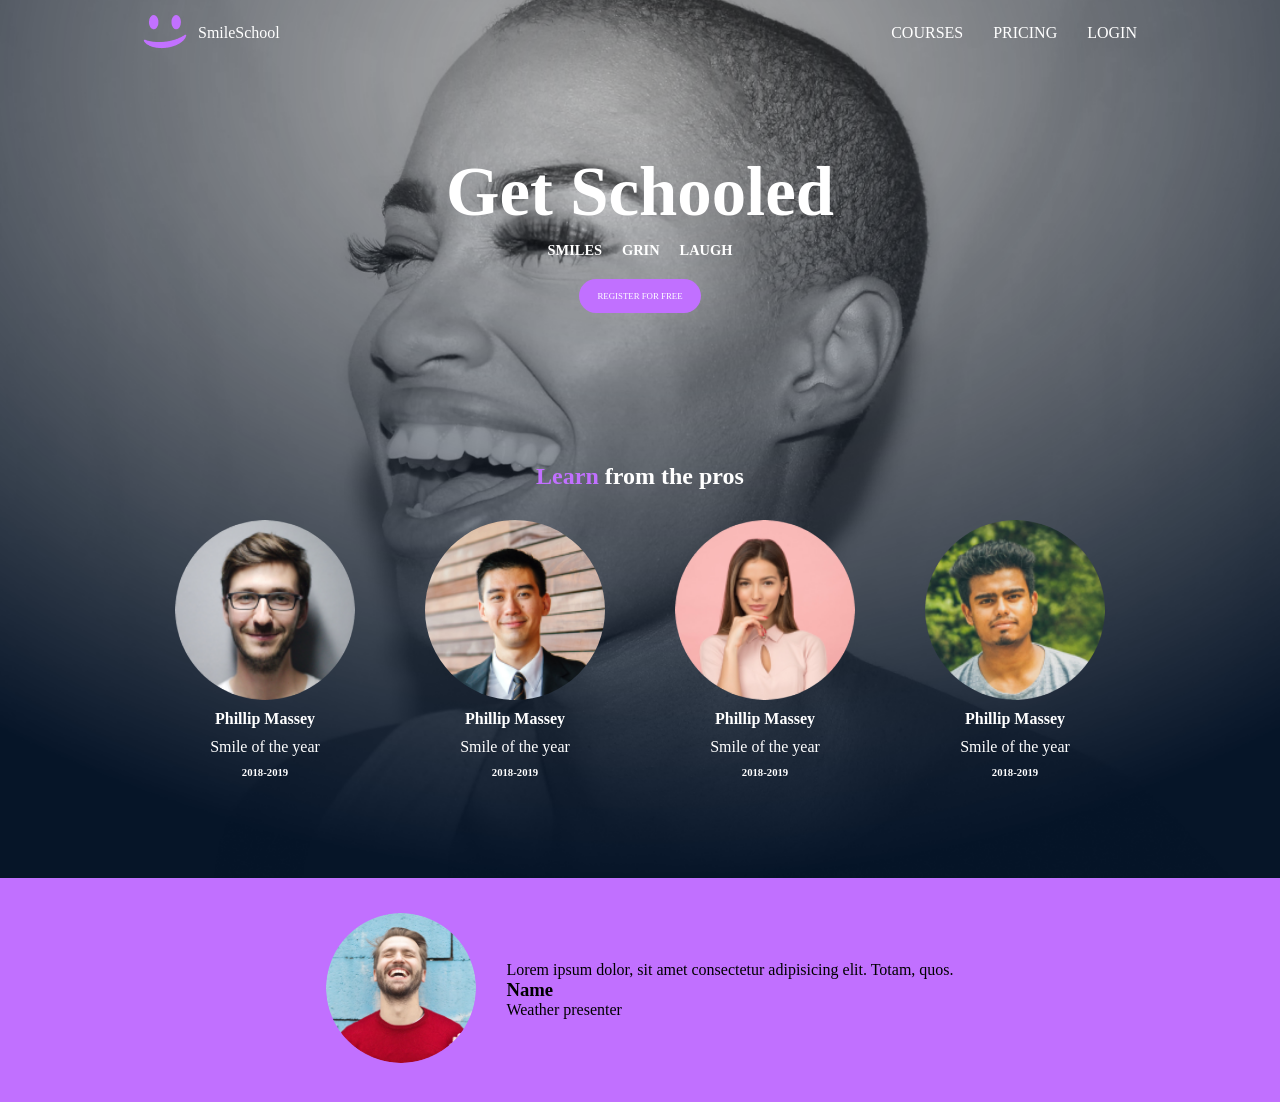
<file: css_advanced/index.html>
<!DOCTYPE html>
<html lang="en">
<head>
    <meta charset="UTF-8">
    <meta name="viewport" content="width=device-width, initial-scale=1.0">
    <title>Document</title>
    <link rel="stylesheet" href="styles.css">
</head>
<body>
    <header class="banner">
        <nav class="navBar">
        <div class="logoIcon">
            <img src="./images/smile.png" alt="">
            <span class="logoWord">SmileSchool</span>
        </div>
        <div >
            <ul class="navItem">
                <li>COURSES</li>
                <li>PRICING</li>
                <li>LOGIN</li>
            </ul>
        </div>
    </nav>
    <div class="cta">
        <h1>Get Schooled</h1>
        <div class="ctaChild">
            <h3>SMILES</h3>
            <h3>GRIN</h3>
            <h3>LAUGH</h3>
        </div>
        <a href="/">REGISTER FOR FREE</a>
    </div>
    <div class="testimonials">
        <h2><span class="LearnSpan">Learn</span> from the pros</h2>
        <div class="imageTestimonials">
            <div class="test">
                <img src="./images/1.png" alt="">
                <h4>Phillip Massey</h4>
                <p>Smile of the year</p>
                <h6>2018-2019</h6>
            </div>
             <div class="test">
                <img src="./images/2.png" alt="">
                <h4>Phillip Massey</h4>
                <p>Smile of the year</p>
                <h6>2018-2019</h6>
             </div>
             <div class="test">
                <img src="./images/3.png" alt="">
                <h4>Phillip Massey</h4>
                <p>Smile of the year</p>
                <h6>2018-2019</h6>
             </div>
             <div class="test">
                <img src="./images/4.png" alt="">
                <h4>Phillip Massey</h4>
                <p>Smile of the year</p>
                <h6>2018-2019</h6>
             </div>
        </div>
    </div>
    </header>
    <main>
        <section style="background-color: hsla(274, 100%, 72%, 1);">
            <div class="quotes">
                <div>
                    <img src="./images/5.png" alt="">
                </div>
                <div>
                    <blockquote>Lorem ipsum dolor, sit amet consectetur adipisicing elit. Totam, quos.</blockquote>
                    <h3>Name</h3>
                    <p>Weather presenter</p>
                </div>
            </div>
        </section>
    </main>
</body>
</html>
</file>
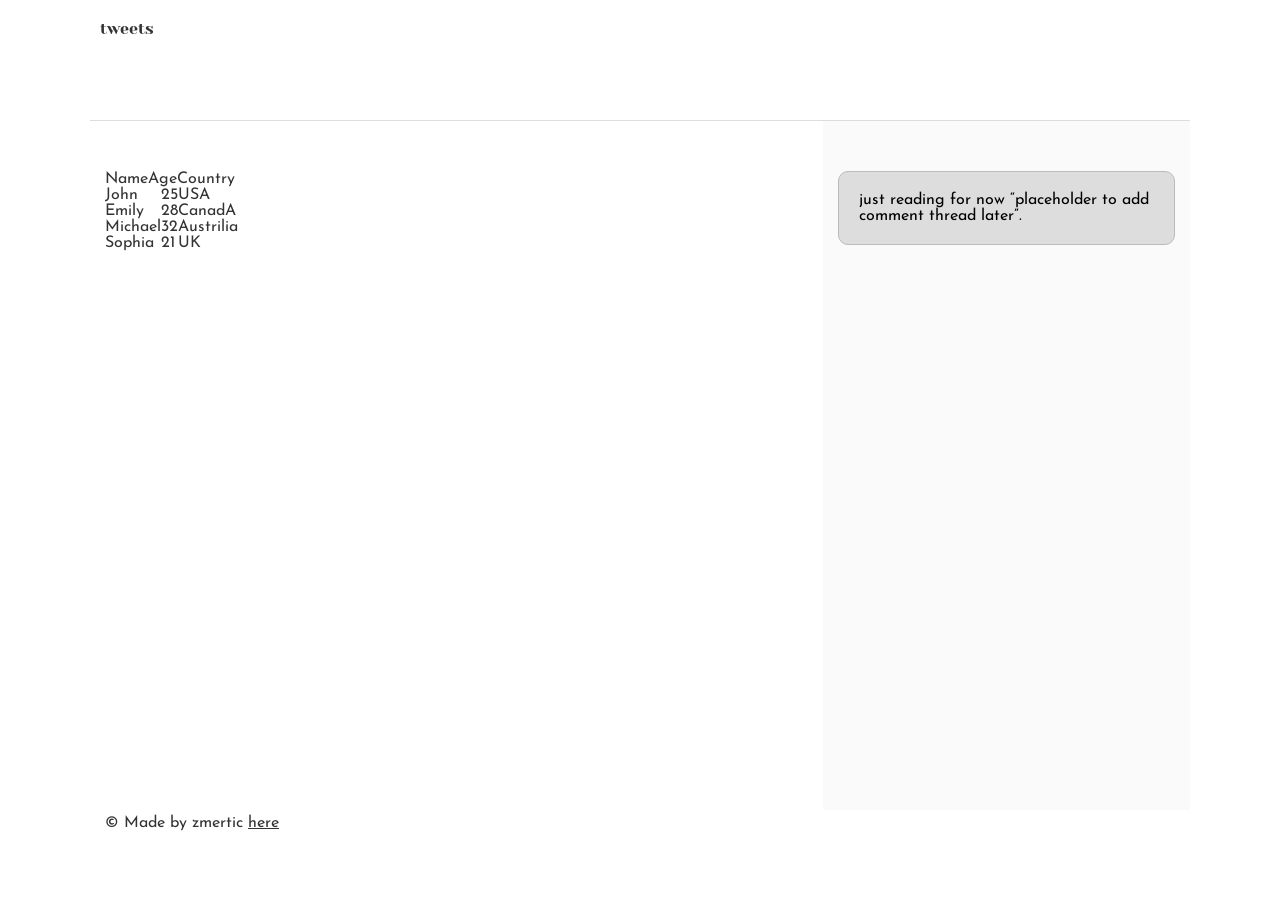
<file: css_basic/index.html>
<!DOCTYPE html>
<html lang="en">
<head>
    <meta charset="UTF-8">
    <meta name="viewport" content="width=device-width, initial-scale=1.0">
    <title>Document</title>
    <link href="base.css" rel="stylesheet">
    <link href="styles.css" rel="stylesheet">
</head>
<body class="works_on_smartphone">
    <header>
        <nav>
            <ul>
                <li><a href="./tweets.html">tweets</a></li>
            </ul>
        </nav>
    </header>
    <main>
        
        <article>
            <!-- <h1>This is the heading</h1>
            <blockquote class="twitter-tweet"><p lang="en" dir="ltr">The ordeal as a programming is not which programming language is better. I personally believe as a programmer, yoy match your problem up with the language that can solve it.<br><br>If you want to build an automation solution then you should know python is your go to</p>&mdash; Merit Onogbotsere (@dearMerit) <a href="https://twitter.com/dearMerit/status/1987493802559299875?ref_src=twsrc%5Etfw">November 9, 2025</a></blockquote> <script async src="https://platform.twitter.com/widgets.js" ></script>
            <a href="./index.html"></a> -->

            <table>
               <thead>
                <tr>Name</tr>
                <tr>Age</tr>
                <tr>Country</tr>
               </thead>
               <tbody>
                    <tr>
                        <td>John</td>
                        <td>25</td>
                        <td>USA</td>
                    </tr>
                    <tr>
                        <td>Emily</td>
                        <td>28</td>
                        <td>CanadA</td>
                    </tr>
                    <tr>
                        <td>Michael</td>
                        <td>32</td>
                        <td>Austrilia</td>
                    </tr>
                    <tr>
                        <td>Sophia</td>
                        <td>21</td>
                        <td>UK</td>
                    </tr>
               </tbody>
            </table>
        </article>

        <aside><p>just reading for now “placeholder to add comment thread later”.</p></aside>
    </main>
    <footer><p>&copy; Made by zmertic  <a href="https://help.x.com/en/using-x/how-to-embed-a-post" target="_blank">here</a></p></footer>
</body>
</html>


<!-- <p>paragraph</p>
    <p>paragraph</p>
    <p>paragraph</p>
    <p>paragraph</p>
    <h1>
        Header one
    </h1>
    <h2>
          Header Two  
    </h2>
    <h3>Header Three</h3>
    <a href="https://i.ibb.co/gTDZZT8/ALX-Logo-07.png"></a>
    <a href="./tweets.html"></a> -->
</file>
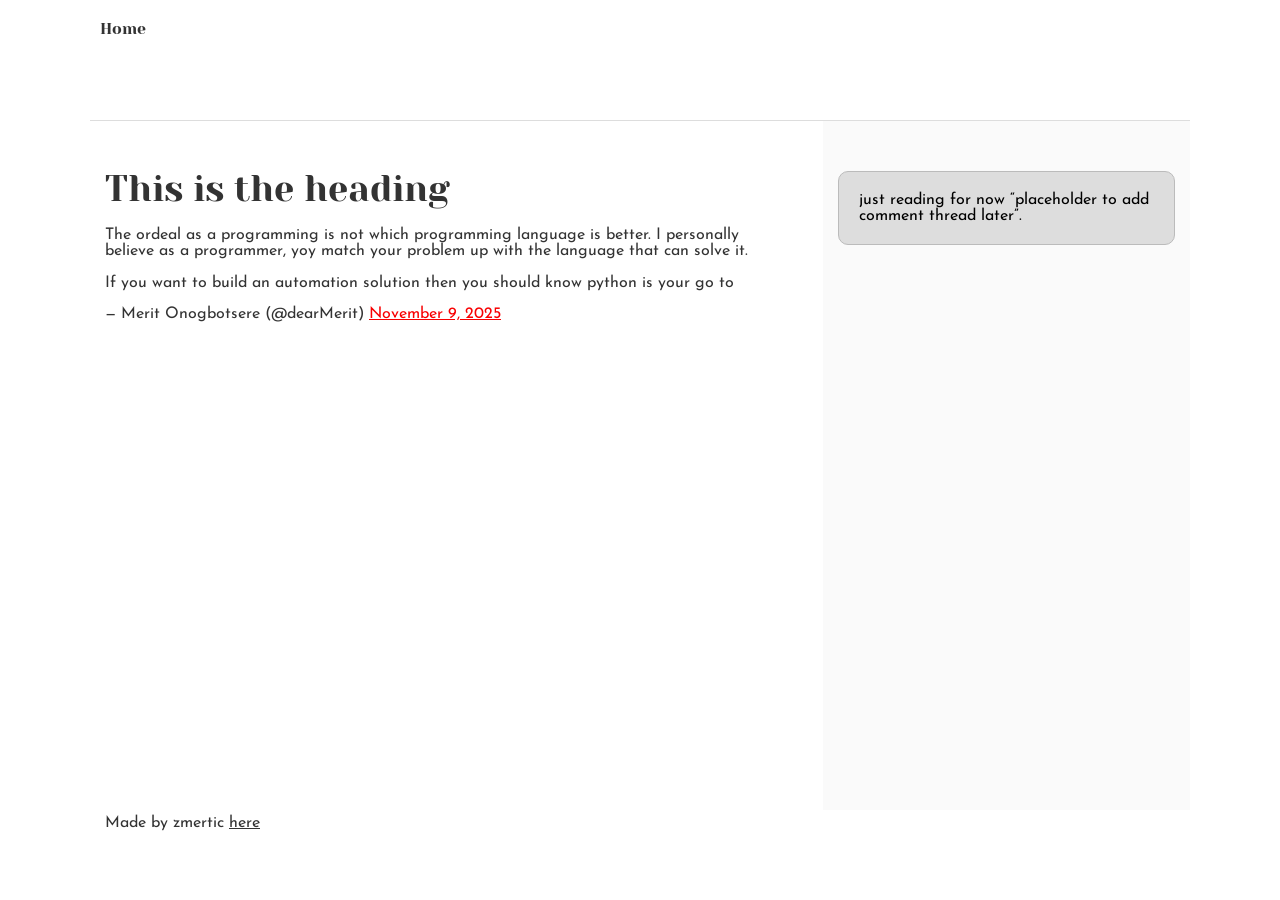
<file: css_basic/tweet.html>
<!DOCTYPE html>
<html lang="en">
<head>
    <meta charset="UTF-8">
    <meta name="viewport" content="width=device-width, initial-scale=1.0">
    <title>Document</title>
    <link href="base.css" rel="stylesheet">
    <link href="styles.css" rel="stylesheet">
</head>
<body>
    <header>
            <ul>
                <li><a href="./index.html">Home</a></li>
            </ul>
    </header>
    <main>
        <article>
            <h1>This is the heading</h1>
            <blockquote class="twitter-tweet"><p lang="en" dir="ltr">The ordeal as a programming is not which programming language is better. I personally believe as a programmer, yoy match your problem up with the language that can solve it.<br><br>If you want to build an automation solution then you should know python is your go to</p>&mdash; Merit Onogbotsere (@dearMerit) <a href="https://twitter.com/dearMerit/status/1987493802559299875?ref_src=twsrc%5Etfw">November 9, 2025</a></blockquote> <script async src="https://platform.twitter.com/widgets.js" ></script>
            <a href="./index.html"></a>
        </article>
        <aside><p>just reading for now “placeholder to add comment thread later”.</p></aside>
    </main>
    <footer><p>Made by zmertic  <a href="https://help.x.com/en/using-x/how-to-embed-a-post" target="_blank">here</a></p></footer>
</body>
</html>
</file>
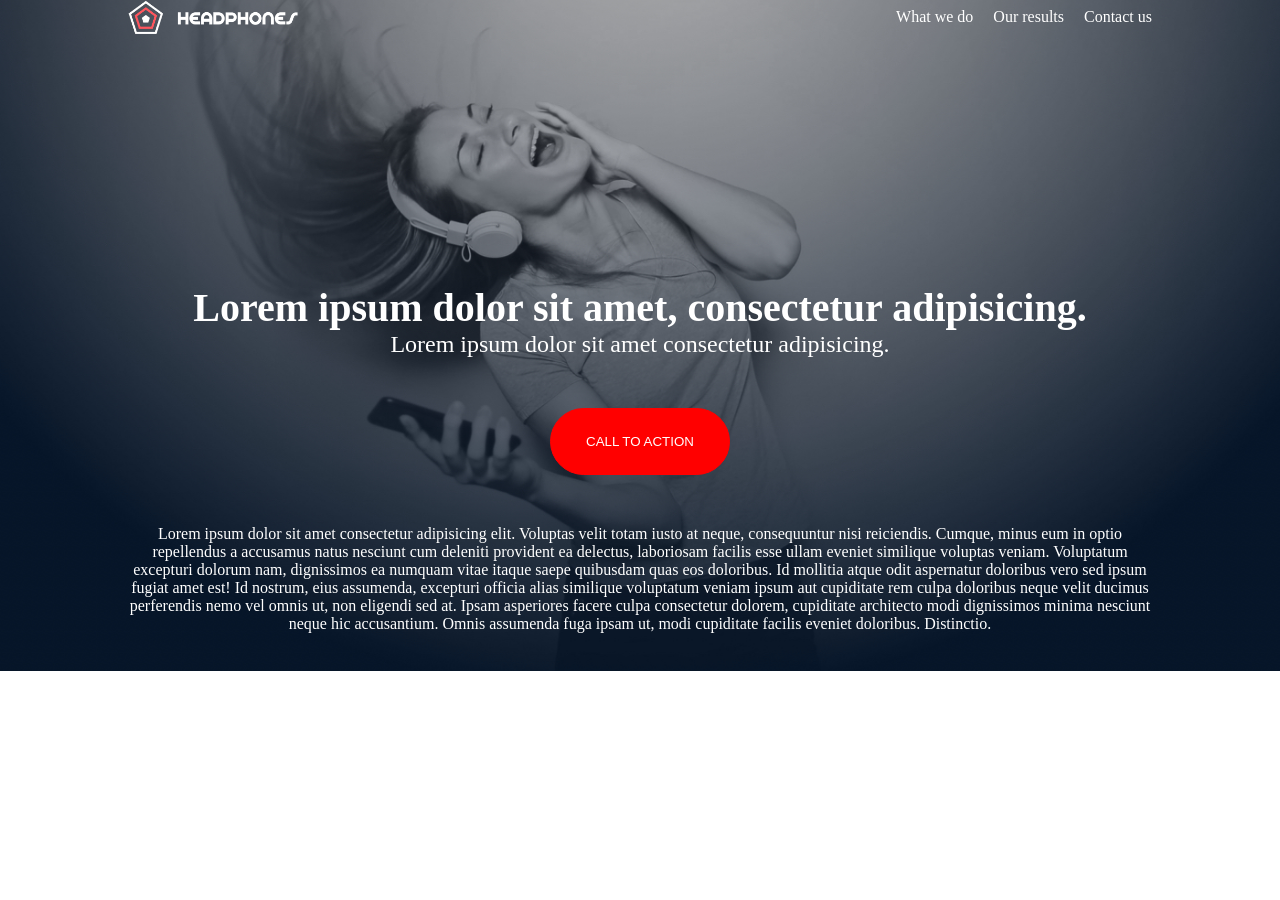
<file: headphones/0-index.html>
<!DOCTYPE html>
<html lang="en">
<head>
    <meta charset="UTF-8">
    <meta name="viewport" content="width=device-width, initial-scale=1.0">
    <title>Document</title>
    <style>
@import url('https://fonts.googleapis.com/css2?family=Playwrite+DE+SAS:wght@100..400&family=Playwrite+NO:wght@100..400&display=swap');
</style>
    <link rel="stylesheet" href="0-styles.css">
</head>
<body>
    <header class="header">
        <nav class="navBar">
                <div class="menuIcon">
                    <img src="./images/menu.png" alt="" class="menu" id="menu">
                    <img src="./images/logo_headphones.png" alt="">
                </div>
                <ul class="navList">
                    <li>What we do</li>
                    <li>Our results</li>
                    <li>Contact us</li>
                </ul>
                <ul class="sideBar" id="sideBar">
                    <li>What we do</li>
                    <li>Our results</li>
                    <li>Contact us</li>
                </ul>
        </nav>
       <section class="cta">
            <div class="heading">
                <h1>Lorem ipsum dolor sit amet, consectetur adipisicing.</h1>
                <p>Lorem ipsum dolor sit amet consectetur adipisicing.</p>
            </div>
        <div>
            <button class="btn">CALL TO ACTION</button>
        </div>
        <div style="text-align: center;">
            <p>Lorem ipsum dolor sit amet consectetur adipisicing elit. Voluptas velit totam iusto at neque, consequuntur nisi reiciendis. Cumque, minus eum in optio repellendus a accusamus natus nesciunt cum deleniti provident ea delectus, laboriosam facilis esse ullam eveniet similique voluptas veniam. Voluptatum excepturi dolorum nam, dignissimos ea numquam vitae itaque saepe quibusdam quas eos doloribus. Id mollitia atque odit aspernatur doloribus vero sed ipsum fugiat amet est! Id nostrum, eius assumenda, excepturi officia alias similique voluptatum veniam ipsum aut cupiditate rem culpa doloribus neque velit ducimus perferendis nemo vel omnis ut, non eligendi sed at. Ipsam asperiores facere culpa consectetur dolorem, cupiditate architecto modi dignissimos minima nesciunt neque hic accusantium. Omnis assumenda fuga ipsam ut, modi cupiditate facilis eveniet doloribus. Distinctio.</p>
        </div>
       </section>
    </header>
</body>
<script src="script.js"></script>
</html>
</file>
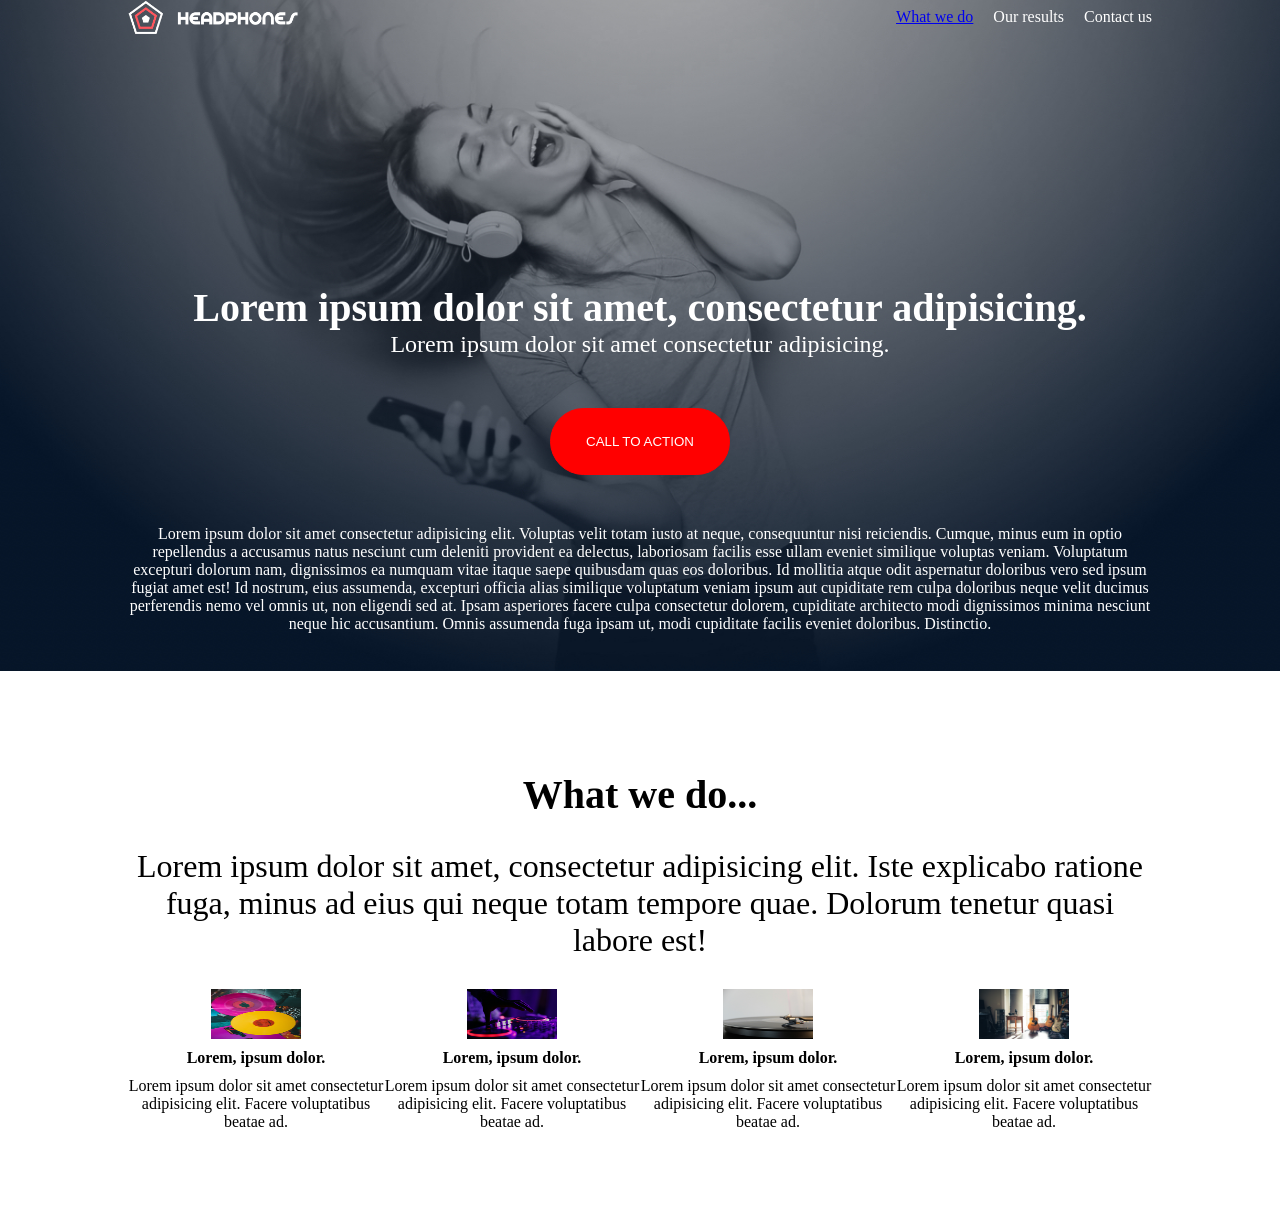
<file: headphones/1-index.html>
<!DOCTYPE html>
<html lang="en">
<head>
    <meta charset="UTF-8">
    <meta name="viewport" content="width=device-width, initial-scale=1.0">
    <title>Document</title>
    <style>
@import url('https://fonts.googleapis.com/css2?family=Playwrite+DE+SAS:wght@100..400&family=Playwrite+NO:wght@100..400&display=swap');
</style>
    <link rel="stylesheet" href="0-styles.css">
    <link rel="stylesheet" href="1-styles.css">
</head>
<body>
    <header class="header">
        <nav class="navBar">
                <div class="menuIcon">
                    <img src="./images/menu.png" alt="" class="menu" id="menu">
                    <img src="./images/logo_headphones.png" alt="">
                </div>
                <ul class="navList">
                    <li><a href="#whatWeDo">What we do</a></li>
                    <li>Our results</li>
                    <li>Contact us</li>
                </ul>
                <ul class="sideBar" id="sideBar">
                    <li><a href="#whatWeDo">What we do</a></li>
                    <li>Our results</li>
                    <li>Contact us</li>
                </ul>
        </nav>
       <section class="cta">
            <div class="heading">
                <h1>Lorem ipsum dolor sit amet, consectetur adipisicing.</h1>
                <p>Lorem ipsum dolor sit amet consectetur adipisicing.</p>
            </div>
        <div>
            <button class="btn">CALL TO ACTION</button>
        </div>
        <div style="text-align: center;" class="whatP">
            <p>Lorem ipsum dolor sit amet consectetur adipisicing elit. Voluptas velit totam iusto at neque, consequuntur nisi reiciendis. Cumque, minus eum in optio repellendus a accusamus natus nesciunt cum deleniti provident ea delectus, laboriosam facilis esse ullam eveniet similique voluptas veniam. Voluptatum excepturi dolorum nam, dignissimos ea numquam vitae itaque saepe quibusdam quas eos doloribus. Id mollitia atque odit aspernatur doloribus vero sed ipsum fugiat amet est! Id nostrum, eius assumenda, excepturi officia alias similique voluptatum veniam ipsum aut cupiditate rem culpa doloribus neque velit ducimus perferendis nemo vel omnis ut, non eligendi sed at. Ipsam asperiores facere culpa consectetur dolorem, cupiditate architecto modi dignissimos minima nesciunt neque hic accusantium. Omnis assumenda fuga ipsam ut, modi cupiditate facilis eveniet doloribus. Distinctio.</p>
        </div>
       </section>
    </header>
    <section id="whatWeDo">
        <h2>What we do...</h2>
        <p style="text-align: center; font-size: 2rem;">Lorem ipsum dolor sit amet, consectetur adipisicing elit. Iste explicabo ratione fuga, minus ad eius qui neque totam tempore quae. Dolorum tenetur quasi labore est!</p>
        <div class="whatWeDoContainer">
            <div class="gridKids">
                <img src="./images/music1.jpg" alt="">
                <h4>Lorem, ipsum dolor.</h4>
                <p>Lorem ipsum dolor sit amet consectetur adipisicing elit. Facere voluptatibus beatae ad.</p>
            </div>
            <div class="gridKids">
                <img src="./images/music2.jpg" alt="">
                <h4>Lorem, ipsum dolor.</h4>
                <p>Lorem ipsum dolor sit amet consectetur adipisicing elit. Facere voluptatibus beatae ad.</p>
            </div>
            <div class="gridKids">
                <img src="./images/music3.jpg" alt="">
                <h4>Lorem, ipsum dolor.</h4>
                <p>Lorem ipsum dolor sit amet consectetur adipisicing elit. Facere voluptatibus beatae ad.</p>
            </div>
            <div class="gridKids">
                <img src="./images/music4.jpg" alt="">
                <h4>Lorem, ipsum dolor.</h4>
                <p>Lorem ipsum dolor sit amet consectetur adipisicing elit. Facere voluptatibus beatae ad.</p>
            </div>
        </div>
    </section>
</body>
<script src="script.js"></script>
</html>
</file>
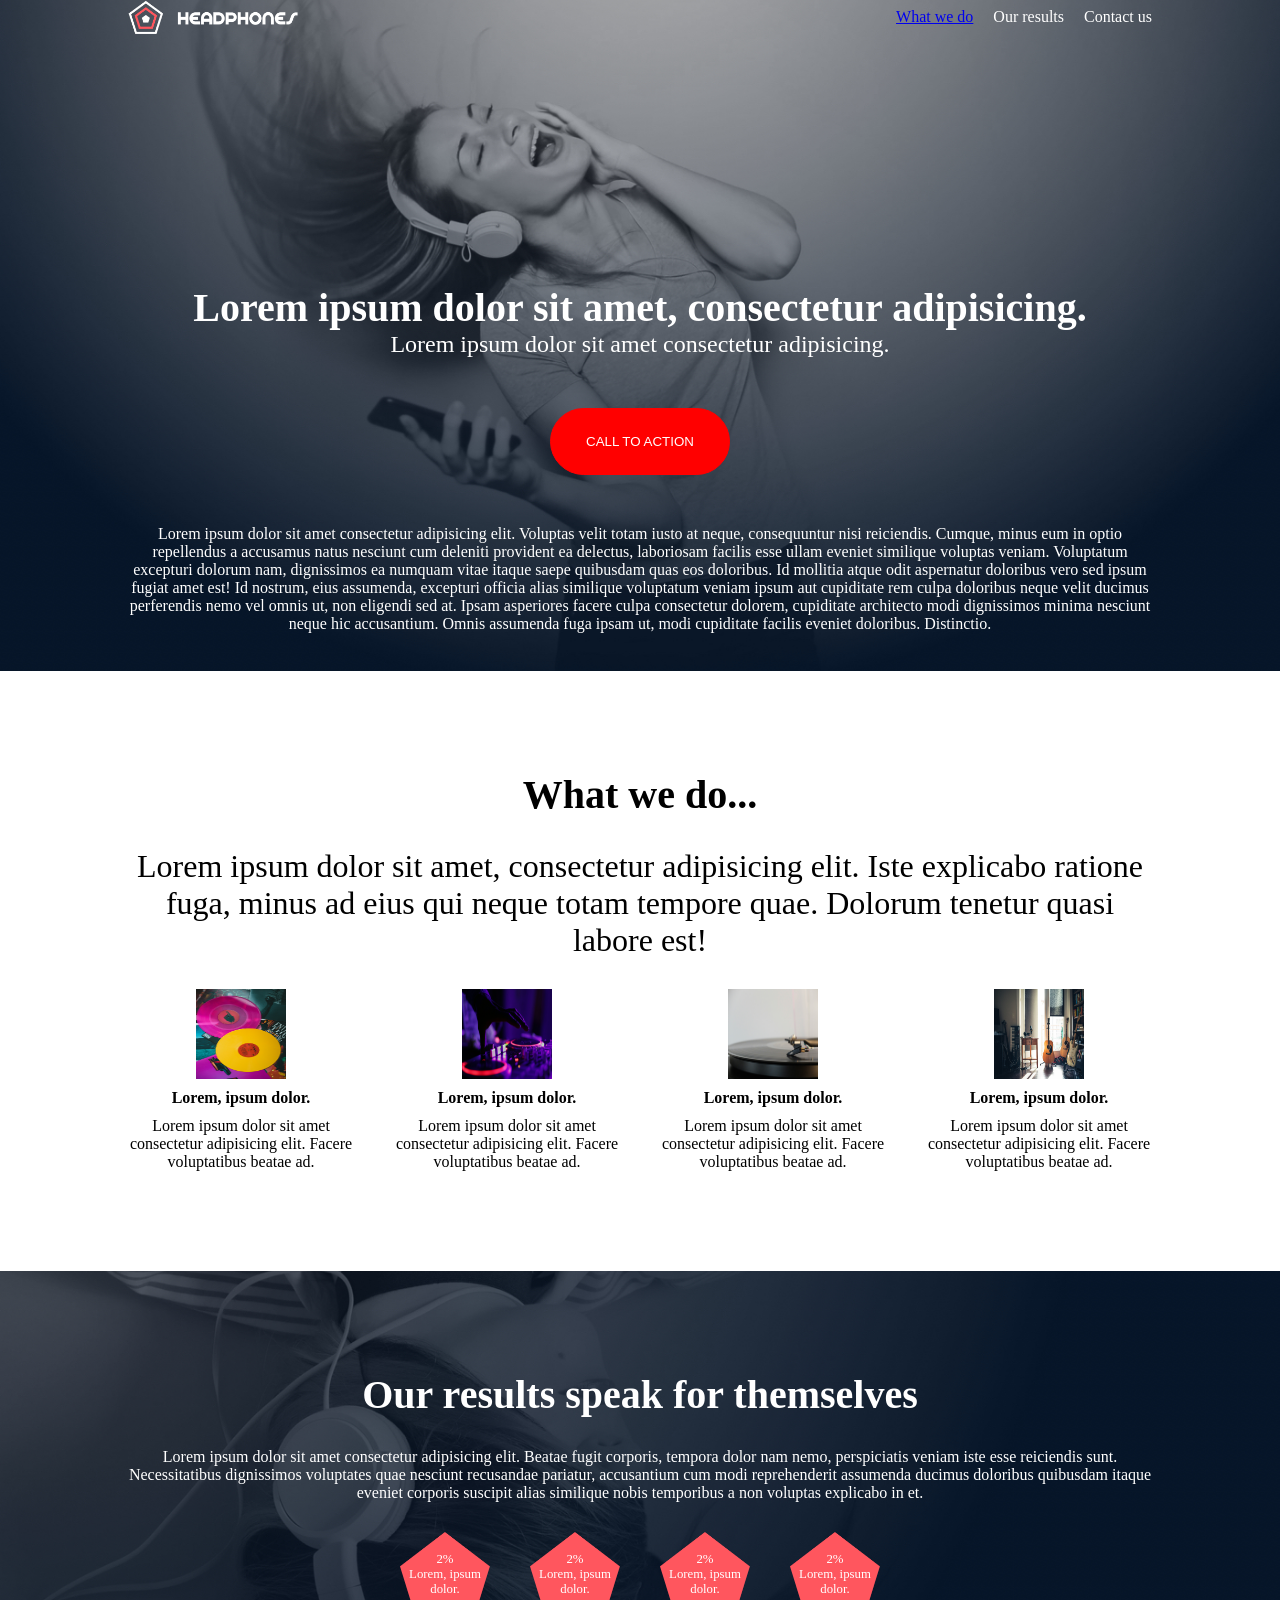
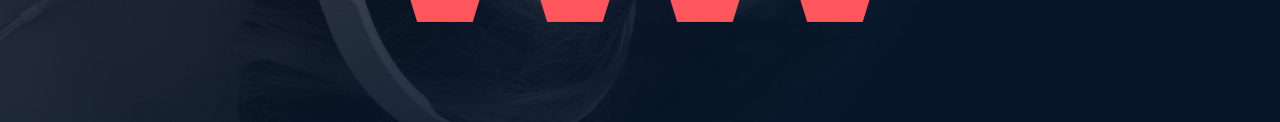
<file: headphones/2-index.html>
<!DOCTYPE html>
<html lang="en">
<head>
    <meta charset="UTF-8">
    <meta name="viewport" content="width=device-width, initial-scale=1.0">
    <title>Document</title>
    <style>
@import url('https://fonts.googleapis.com/css2?family=Playwrite+DE+SAS:wght@100..400&family=Playwrite+NO:wght@100..400&display=swap');
</style>
    <link rel="stylesheet" href="0-styles.css">
    <link rel="stylesheet" href="1-styles.css">
    <link rel="stylesheet" href="2-styles.css">
</head>
<body>
    <header class="header">
        <nav class="navBar">
                <div class="menuIcon">
                    <img src="./images/menu.png" alt="" class="menu" id="menu">
                    <img src="./images/logo_headphones.png" alt="">
                </div>
                <ul class="navList">
                    <li><a href="#whatWeDo">What we do</a></li>
                    <li>Our results</li>
                    <li>Contact us</li>
                </ul>
                <ul class="sideBar" id="sideBar">
                    <li><a href="#whatWeDo">What we do</a></li>
                    <li>Our results</li>
                    <li>Contact us</li>
                </ul>
        </nav>
       <section class="cta">
            <div class="heading">
                <h1>Lorem ipsum dolor sit amet, consectetur adipisicing.</h1>
                <p>Lorem ipsum dolor sit amet consectetur adipisicing.</p>
            </div>
        <div>
            <button class="btn">CALL TO ACTION</button>
        </div>
        <div style="text-align: center;" class="whatP">
            <p>Lorem ipsum dolor sit amet consectetur adipisicing elit. Voluptas velit totam iusto at neque, consequuntur nisi reiciendis. Cumque, minus eum in optio repellendus a accusamus natus nesciunt cum deleniti provident ea delectus, laboriosam facilis esse ullam eveniet similique voluptas veniam. Voluptatum excepturi dolorum nam, dignissimos ea numquam vitae itaque saepe quibusdam quas eos doloribus. Id mollitia atque odit aspernatur doloribus vero sed ipsum fugiat amet est! Id nostrum, eius assumenda, excepturi officia alias similique voluptatum veniam ipsum aut cupiditate rem culpa doloribus neque velit ducimus perferendis nemo vel omnis ut, non eligendi sed at. Ipsam asperiores facere culpa consectetur dolorem, cupiditate architecto modi dignissimos minima nesciunt neque hic accusantium. Omnis assumenda fuga ipsam ut, modi cupiditate facilis eveniet doloribus. Distinctio.</p>
        </div>
       </section>
    </header>
    <section id="whatWeDo">
        <h2>What we do...</h2>
        <p style="text-align: center; font-size: 2rem;">Lorem ipsum dolor sit amet, consectetur adipisicing elit. Iste explicabo ratione fuga, minus ad eius qui neque totam tempore quae. Dolorum tenetur quasi labore est!</p>
        <div class="whatWeDoContainer">
            <div class="gridKids">
                <img src="./images/music1.jpg" alt="">
                <h4>Lorem, ipsum dolor.</h4>
                <p>Lorem ipsum dolor sit amet consectetur adipisicing elit. Facere voluptatibus beatae ad.</p>
            </div>
            <div class="gridKids">
                <img src="./images/music2.jpg" alt="">
                <h4>Lorem, ipsum dolor.</h4>
                <p>Lorem ipsum dolor sit amet consectetur adipisicing elit. Facere voluptatibus beatae ad.</p>
            </div>
            <div class="gridKids">
                <img src="./images/music3.jpg" alt="">
                <h4>Lorem, ipsum dolor.</h4>
                <p>Lorem ipsum dolor sit amet consectetur adipisicing elit. Facere voluptatibus beatae ad.</p>
            </div>
            <div class="gridKids">
                <img src="./images/music4.jpg" alt="">
                <h4>Lorem, ipsum dolor.</h4>
                <p>Lorem ipsum dolor sit amet consectetur adipisicing elit. Facere voluptatibus beatae ad.</p>
            </div>
        </div>
    </section>
    <section  style="width: 100%;" class="sectionDo">
        <div style="width: 80%; margin: 0 auto;" id="whatWeDo">
            <h2 style="text-align: center;">Our results speak for themselves</h2>
            <p style="text-align: center;">Lorem ipsum dolor sit amet consectetur adipisicing elit. Beatae fugit corporis, tempora dolor nam nemo, perspiciatis veniam iste esse reiciendis sunt. Necessitatibus dignissimos voluptates quae nesciunt recusandae pariatur, accusantium cum modi reprehenderit assumenda ducimus doloribus quibusdam itaque eveniet corporis suscipit alias similique nobis temporibus a non voluptas explicabo in et.</p>
        <div class="whatWeDoContainer">
            <div class="gridKids">
                <img src="./images/pentagone.png" alt="">
                <div class="percent">
                    <p>2%</p>
                    <p>Lorem, ipsum dolor.</p>
                </div>
            </div>
            <div class="gridKids">
                <img src="./images/pentagone.png" alt="">
                <div class="percent">
                    <p>2%</p>
                    <p>Lorem, ipsum dolor.</p>
                </div>
            </div>
            <div class="gridKids">
                <img src="./images/pentagone.png" alt="">
                <div class="percent">
                    <p>2%</p>
                    <p>Lorem, ipsum dolor.</p>
                </div>
            </div>
            <div class="gridKids">
                <img src="./images/pentagone.png" alt="">
                <div class="percent">
                    <p>2%</p>
                    <p>Lorem, ipsum dolor.</p>
                </div>
            </div>
        </div>
        </div>
    </section>
</body>
<script src="script.js"></script>
</html>
</file>
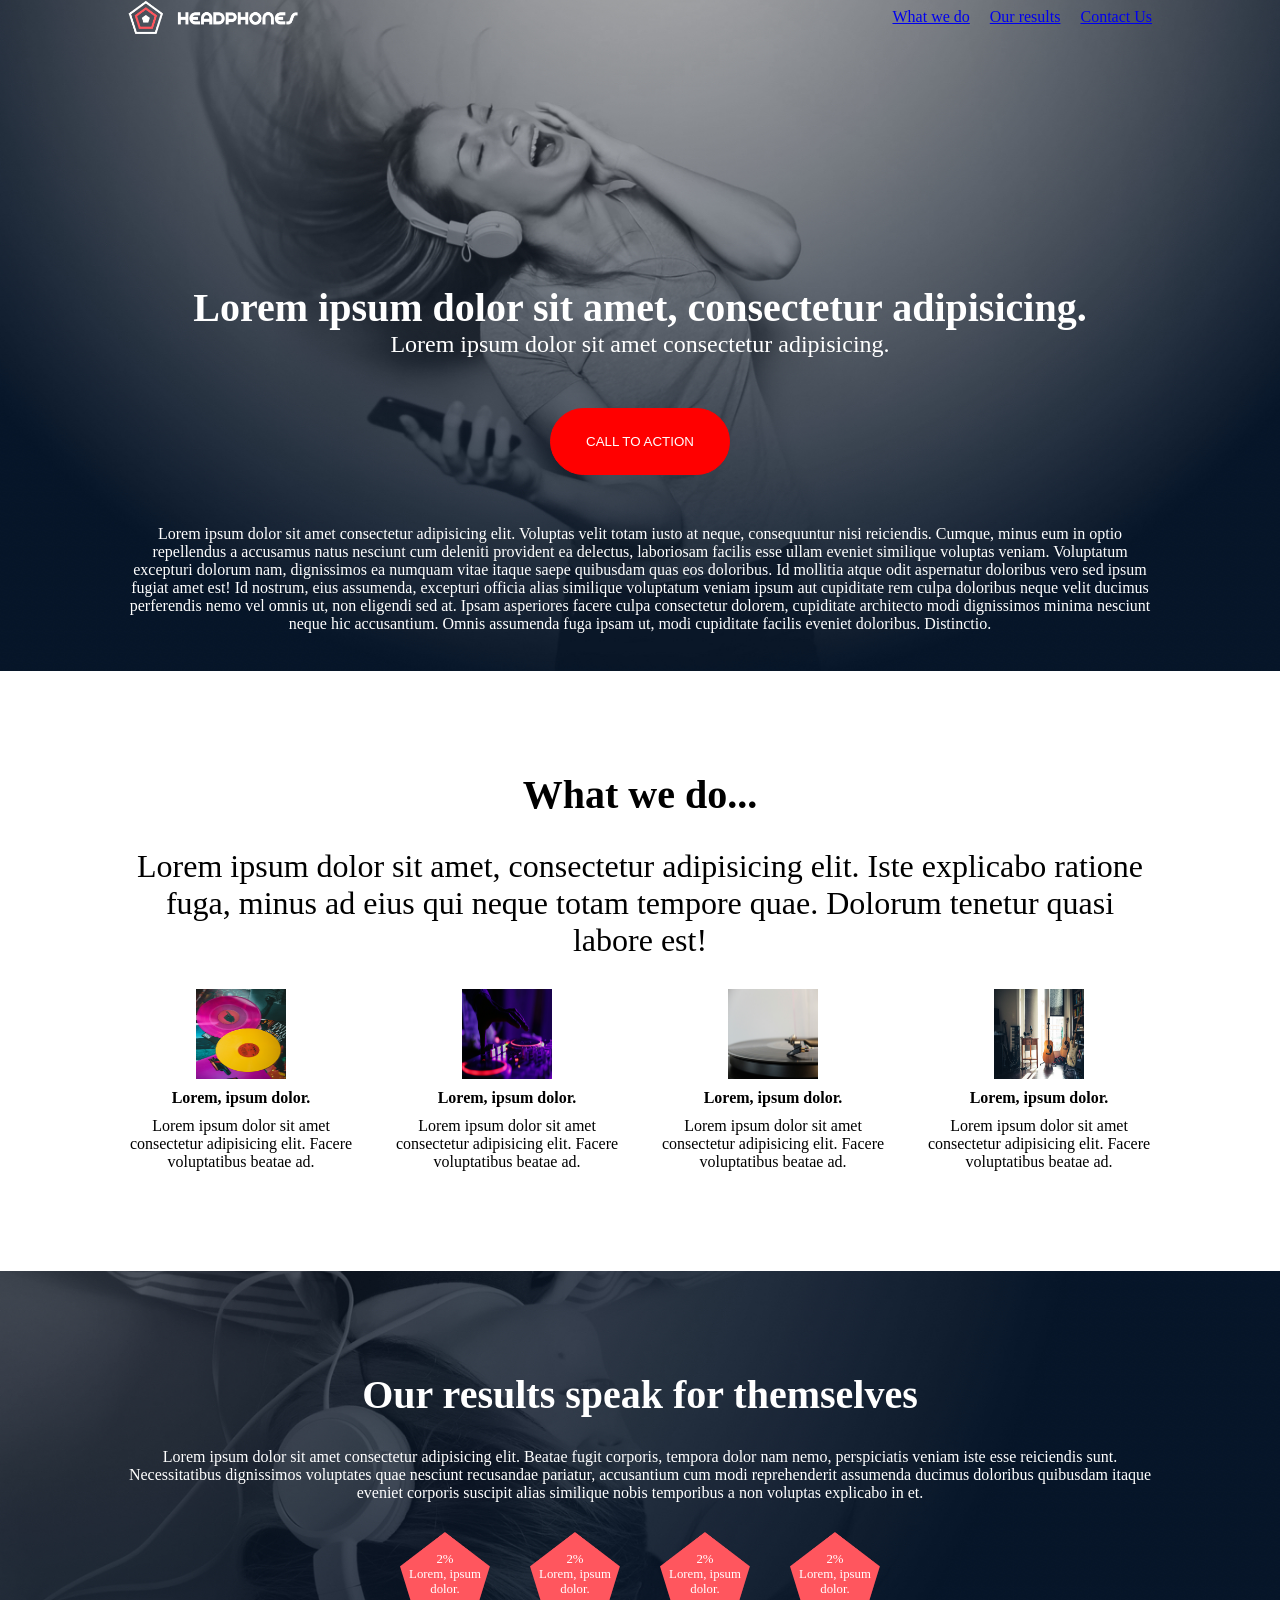
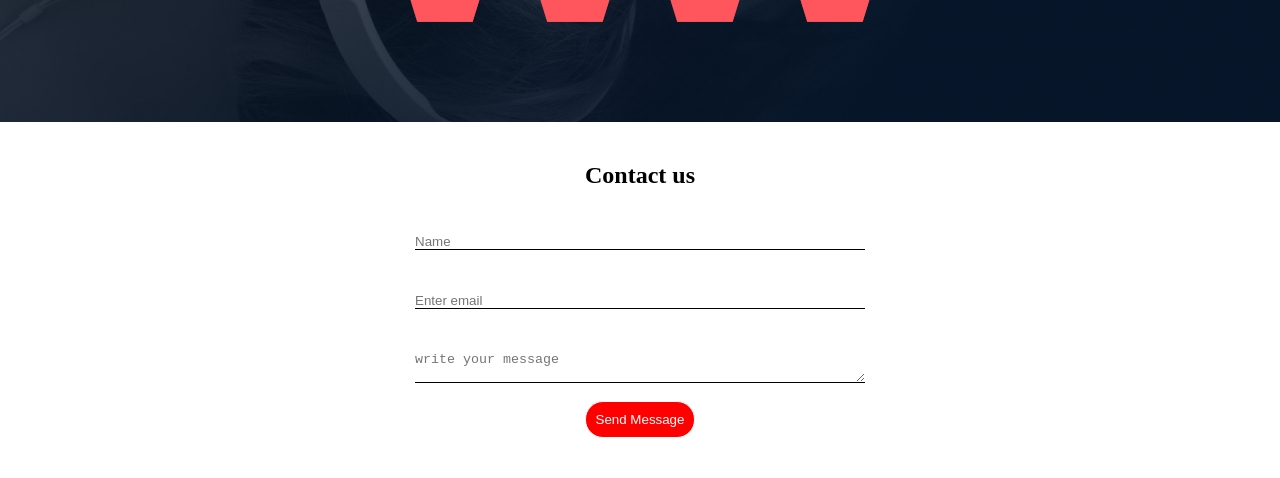
<file: headphones/3-index.html>
<!DOCTYPE html>
<html lang="en">
<head>
    <meta charset="UTF-8">
    <meta name="viewport" content="width=device-width, initial-scale=1.0">
    <title>Document</title>
    <style>
@import url('https://fonts.googleapis.com/css2?family=Playwrite+DE+SAS:wght@100..400&family=Playwrite+NO:wght@100..400&display=swap');
</style>
    <link rel="stylesheet" href="0-styles.css">
    <link rel="stylesheet" href="1-styles.css">
    <link rel="stylesheet" href="2-styles.css">
     <link rel="stylesheet" href="3-styles.css">
</head>
<body>
    <header class="header">
        <nav class="navBar">
                <div class="menuIcon">
                    <img src="./images/menu.png" alt="" class="menu" id="menu">
                    <img src="./images/logo_headphones.png" alt="">
                </div>
                <ul class="navList">
                    <li><a href="#whatWeDo">What we do</a></li>
                    <li><a href="#contactUs">Our results</a></li>
                    <li><a href="#contactUs">Contact Us</a></li>
                </ul>
                <ul class="sideBar" id="sideBar">
                    <li><a href="#whatWeDo">What we do</a></li>
                    <li>Our results</li>
                    <li>Contact us</li>
                </ul>
        </nav>
       <section class="cta">
            <div class="heading">
                <h1>Lorem ipsum dolor sit amet, consectetur adipisicing.</h1>
                <p>Lorem ipsum dolor sit amet consectetur adipisicing.</p>
            </div>
        <div>
            <button class="btn">CALL TO ACTION</button>
        </div>
        <div style="text-align: center;" class="whatP">
            <p>Lorem ipsum dolor sit amet consectetur adipisicing elit. Voluptas velit totam iusto at neque, consequuntur nisi reiciendis. Cumque, minus eum in optio repellendus a accusamus natus nesciunt cum deleniti provident ea delectus, laboriosam facilis esse ullam eveniet similique voluptas veniam. Voluptatum excepturi dolorum nam, dignissimos ea numquam vitae itaque saepe quibusdam quas eos doloribus. Id mollitia atque odit aspernatur doloribus vero sed ipsum fugiat amet est! Id nostrum, eius assumenda, excepturi officia alias similique voluptatum veniam ipsum aut cupiditate rem culpa doloribus neque velit ducimus perferendis nemo vel omnis ut, non eligendi sed at. Ipsam asperiores facere culpa consectetur dolorem, cupiditate architecto modi dignissimos minima nesciunt neque hic accusantium. Omnis assumenda fuga ipsam ut, modi cupiditate facilis eveniet doloribus. Distinctio.</p>
        </div>
       </section>
    </header>
    <section id="whatWeDo">
        <h2>What we do...</h2>
        <p style="text-align: center; font-size: 2rem;">Lorem ipsum dolor sit amet, consectetur adipisicing elit. Iste explicabo ratione fuga, minus ad eius qui neque totam tempore quae. Dolorum tenetur quasi labore est!</p>
        <div class="whatWeDoContainer">
            <div class="gridKids">
                <img src="./images/music1.jpg" alt="">
                <h4>Lorem, ipsum dolor.</h4>
                <p>Lorem ipsum dolor sit amet consectetur adipisicing elit. Facere voluptatibus beatae ad.</p>
            </div>
            <div class="gridKids">
                <img src="./images/music2.jpg" alt="">
                <h4>Lorem, ipsum dolor.</h4>
                <p>Lorem ipsum dolor sit amet consectetur adipisicing elit. Facere voluptatibus beatae ad.</p>
            </div>
            <div class="gridKids">
                <img src="./images/music3.jpg" alt="">
                <h4>Lorem, ipsum dolor.</h4>
                <p>Lorem ipsum dolor sit amet consectetur adipisicing elit. Facere voluptatibus beatae ad.</p>
            </div>
            <div class="gridKids">
                <img src="./images/music4.jpg" alt="">
                <h4>Lorem, ipsum dolor.</h4>
                <p>Lorem ipsum dolor sit amet consectetur adipisicing elit. Facere voluptatibus beatae ad.</p>
            </div>
        </div>
    </section>
    <section  style="width: 100%;" class="sectionDo">
        <div style="width: 80%; margin: 0 auto;" id="whatWeDo">
            <h2 style="text-align: center;">Our results speak for themselves</h2>
            <p style="text-align: center;">Lorem ipsum dolor sit amet consectetur adipisicing elit. Beatae fugit corporis, tempora dolor nam nemo, perspiciatis veniam iste esse reiciendis sunt. Necessitatibus dignissimos voluptates quae nesciunt recusandae pariatur, accusantium cum modi reprehenderit assumenda ducimus doloribus quibusdam itaque eveniet corporis suscipit alias similique nobis temporibus a non voluptas explicabo in et.</p>
        <div class="whatWeDoContainer">
            <div class="gridKids">
                <img src="./images/pentagone.png" alt="">
                <div class="percent">
                    <p>2%</p>
                    <p>Lorem, ipsum dolor.</p>
                </div>
            </div>
            <div class="gridKids">
                <img src="./images/pentagone.png" alt="">
                <div class="percent">
                    <p>2%</p>
                    <p>Lorem, ipsum dolor.</p>
                </div>
            </div>
            <div class="gridKids">
                <img src="./images/pentagone.png" alt="">
                <div class="percent">
                    <p>2%</p>
                    <p>Lorem, ipsum dolor.</p>
                </div>
            </div>
            <div class="gridKids">
                <img src="./images/pentagone.png" alt="">
                <div class="percent">
                    <p>2%</p>
                    <p>Lorem, ipsum dolor.</p>
                </div>
            </div>
        </div>
        </div>
    </section>
    <section class="contactUs" id="contactUs">
        <div class="formContainer">
        <h2 style="margin-bottom: 20px;">Contact us</h2>
        <form action="" class="form">
            <input type="text" name="" id="" placeholder="Name">
            <input type="email" name="" id="" placeholder="Enter email">
            <textarea name="" id="" placeholder="write your message"></textarea>
            <button>Send Message</button>
        </form>
    </div>
    </section>
</body>
<script src="script.js"></script>
</html>
</file>
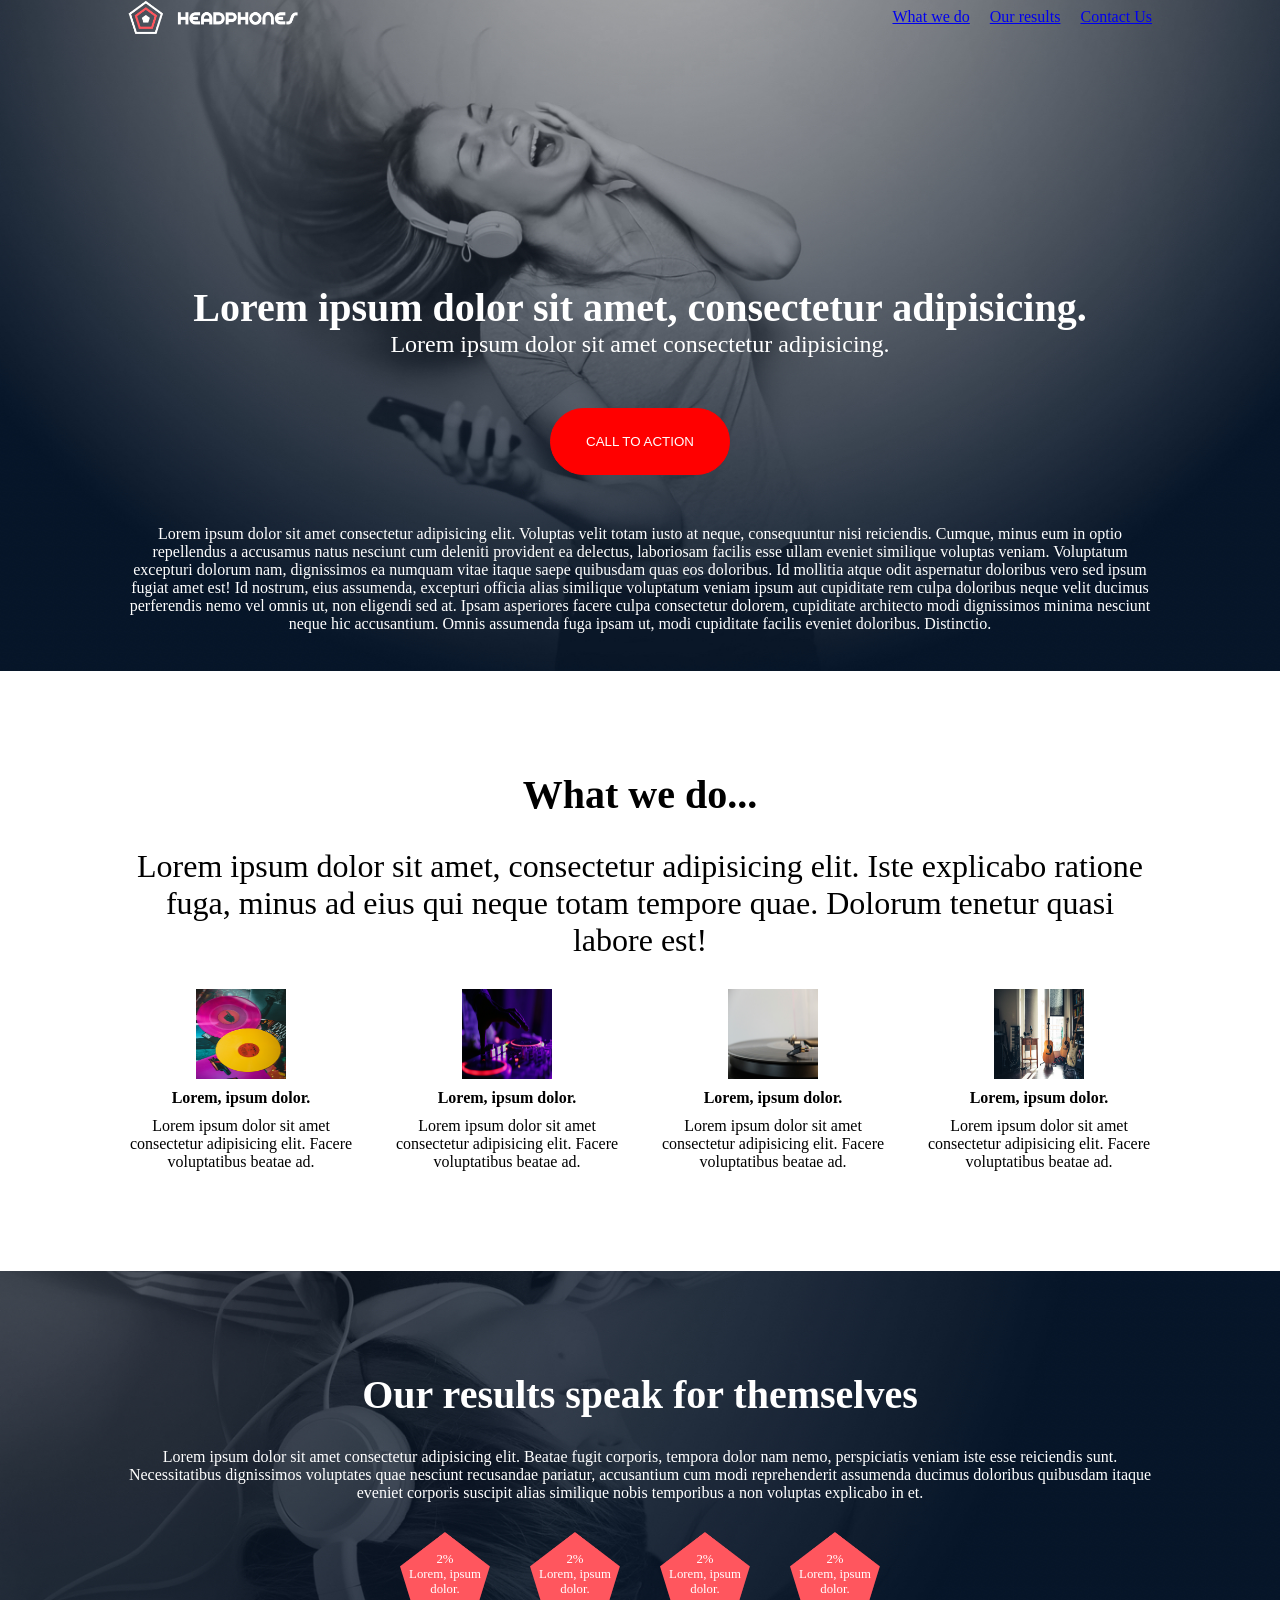
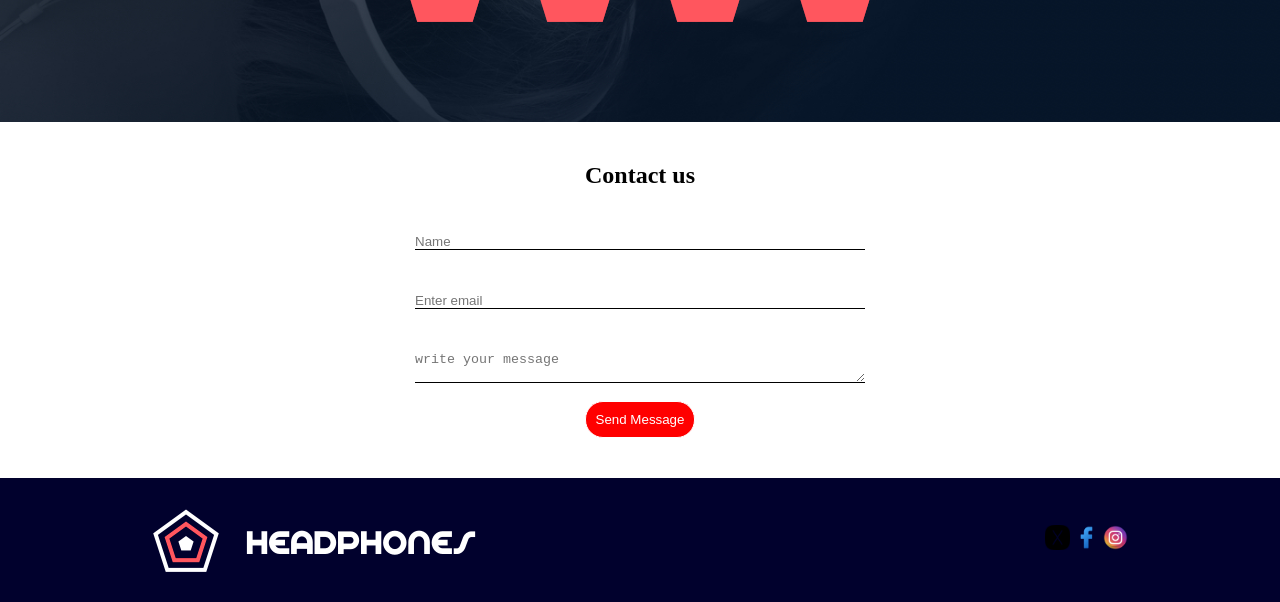
<file: headphones/4-index.html>
<!DOCTYPE html>
<html lang="en">
<head>
    <meta charset="UTF-8">
    <meta name="viewport" content="width=device-width, initial-scale=1.0">
    <title>Document</title>
    <style>
@import url('https://fonts.googleapis.com/css2?family=Playwrite+DE+SAS:wght@100..400&family=Playwrite+NO:wght@100..400&display=swap');
</style>
    <link rel="stylesheet" href="0-styles.css">
    <link rel="stylesheet" href="1-styles.css">
    <link rel="stylesheet" href="2-styles.css">
     <link rel="stylesheet" href="3-styles.css">
     <link rel="stylesheet" href="4-styles.css">
</head>
<body>
    <header class="header">
        <nav class="navBar">
                <div class="menuIcon">
                    <img src="./images/menu.png" alt="" class="menu" id="menu">
                    <img src="./images/logo_headphones.png" alt="">
                </div>
                <ul class="navList">
                    <li><a href="#whatWeDo">What we do</a></li>
                    <li><a href="#contactUs">Our results</a></li>
                    <li><a href="#contactUs">Contact Us</a></li>
                </ul>
                <ul class="sideBar" id="sideBar">
                    <li><a href="#whatWeDo">What we do</a></li>
                    <li>Our results</li>
                    <li>Contact us</li>
                </ul>
        </nav>
       <section class="cta">
            <div class="heading">
                <h1>Lorem ipsum dolor sit amet, consectetur adipisicing.</h1>
                <p>Lorem ipsum dolor sit amet consectetur adipisicing.</p>
            </div>
        <div>
            <button class="btn">CALL TO ACTION</button>
        </div>
        <div style="text-align: center;" class="whatP">
            <p>Lorem ipsum dolor sit amet consectetur adipisicing elit. Voluptas velit totam iusto at neque, consequuntur nisi reiciendis. Cumque, minus eum in optio repellendus a accusamus natus nesciunt cum deleniti provident ea delectus, laboriosam facilis esse ullam eveniet similique voluptas veniam. Voluptatum excepturi dolorum nam, dignissimos ea numquam vitae itaque saepe quibusdam quas eos doloribus. Id mollitia atque odit aspernatur doloribus vero sed ipsum fugiat amet est! Id nostrum, eius assumenda, excepturi officia alias similique voluptatum veniam ipsum aut cupiditate rem culpa doloribus neque velit ducimus perferendis nemo vel omnis ut, non eligendi sed at. Ipsam asperiores facere culpa consectetur dolorem, cupiditate architecto modi dignissimos minima nesciunt neque hic accusantium. Omnis assumenda fuga ipsam ut, modi cupiditate facilis eveniet doloribus. Distinctio.</p>
        </div>
       </section>
    </header>
    <section id="whatWeDo">
        <h2>What we do...</h2>
        <p style="text-align: center; font-size: 2rem;">Lorem ipsum dolor sit amet, consectetur adipisicing elit. Iste explicabo ratione fuga, minus ad eius qui neque totam tempore quae. Dolorum tenetur quasi labore est!</p>
        <div class="whatWeDoContainer">
            <div class="gridKids">
                <img src="./images/music1.jpg" alt="">
                <h4>Lorem, ipsum dolor.</h4>
                <p>Lorem ipsum dolor sit amet consectetur adipisicing elit. Facere voluptatibus beatae ad.</p>
            </div>
            <div class="gridKids">
                <img src="./images/music2.jpg" alt="">
                <h4>Lorem, ipsum dolor.</h4>
                <p>Lorem ipsum dolor sit amet consectetur adipisicing elit. Facere voluptatibus beatae ad.</p>
            </div>
            <div class="gridKids">
                <img src="./images/music3.jpg" alt="">
                <h4>Lorem, ipsum dolor.</h4>
                <p>Lorem ipsum dolor sit amet consectetur adipisicing elit. Facere voluptatibus beatae ad.</p>
            </div>
            <div class="gridKids">
                <img src="./images/music4.jpg" alt="">
                <h4>Lorem, ipsum dolor.</h4>
                <p>Lorem ipsum dolor sit amet consectetur adipisicing elit. Facere voluptatibus beatae ad.</p>
            </div>
        </div>
    </section>
    <section  style="width: 100%;" class="sectionDo">
        <div style="width: 80%; margin: 0 auto;" id="whatWeDo">
            <h2 style="text-align: center;">Our results speak for themselves</h2>
            <p style="text-align: center;">Lorem ipsum dolor sit amet consectetur adipisicing elit. Beatae fugit corporis, tempora dolor nam nemo, perspiciatis veniam iste esse reiciendis sunt. Necessitatibus dignissimos voluptates quae nesciunt recusandae pariatur, accusantium cum modi reprehenderit assumenda ducimus doloribus quibusdam itaque eveniet corporis suscipit alias similique nobis temporibus a non voluptas explicabo in et.</p>
        <div class="whatWeDoContainer">
            <div class="gridKids">
                <img src="./images/pentagone.png" alt="">
                <div class="percent">
                    <p>2%</p>
                    <p>Lorem, ipsum dolor.</p>
                </div>
            </div>
            <div class="gridKids">
                <img src="./images/pentagone.png" alt="">
                <div class="percent">
                    <p>2%</p>
                    <p>Lorem, ipsum dolor.</p>
                </div>
            </div>
            <div class="gridKids">
                <img src="./images/pentagone.png" alt="">
                <div class="percent">
                    <p>2%</p>
                    <p>Lorem, ipsum dolor.</p>
                </div>
            </div>
            <div class="gridKids">
                <img src="./images/pentagone.png" alt="">
                <div class="percent">
                    <p>2%</p>
                    <p>Lorem, ipsum dolor.</p>
                </div>
            </div>
        </div>
        </div>
    </section>
    <section class="contactUs" id="contactUs">
        <div class="formContainer">
        <h2 style="margin-bottom: 20px;">Contact us</h2>
        <form action="" class="form">
            <input type="text" name="" id="" placeholder="Name">
            <input type="email" name="" id="" placeholder="Enter email">
            <textarea name="" id="" placeholder="write your message"></textarea>
            <button>Send Message</button>
        </form>
    </div>
    </section>
    <footer>
        <div class="footerDiv">
            <img src="./images/logo_headphones.png" alt="" class="footerLogo">
            <div class="socials">
                <img src="./images/x.png" alt="">
                <img src="./images/fb.png" alt="">
                <img src="./images/ig.png" alt="">
            </div>
        </div>
   </footer> 
</body>
<script src="script.js"></script>
</html>
</file>
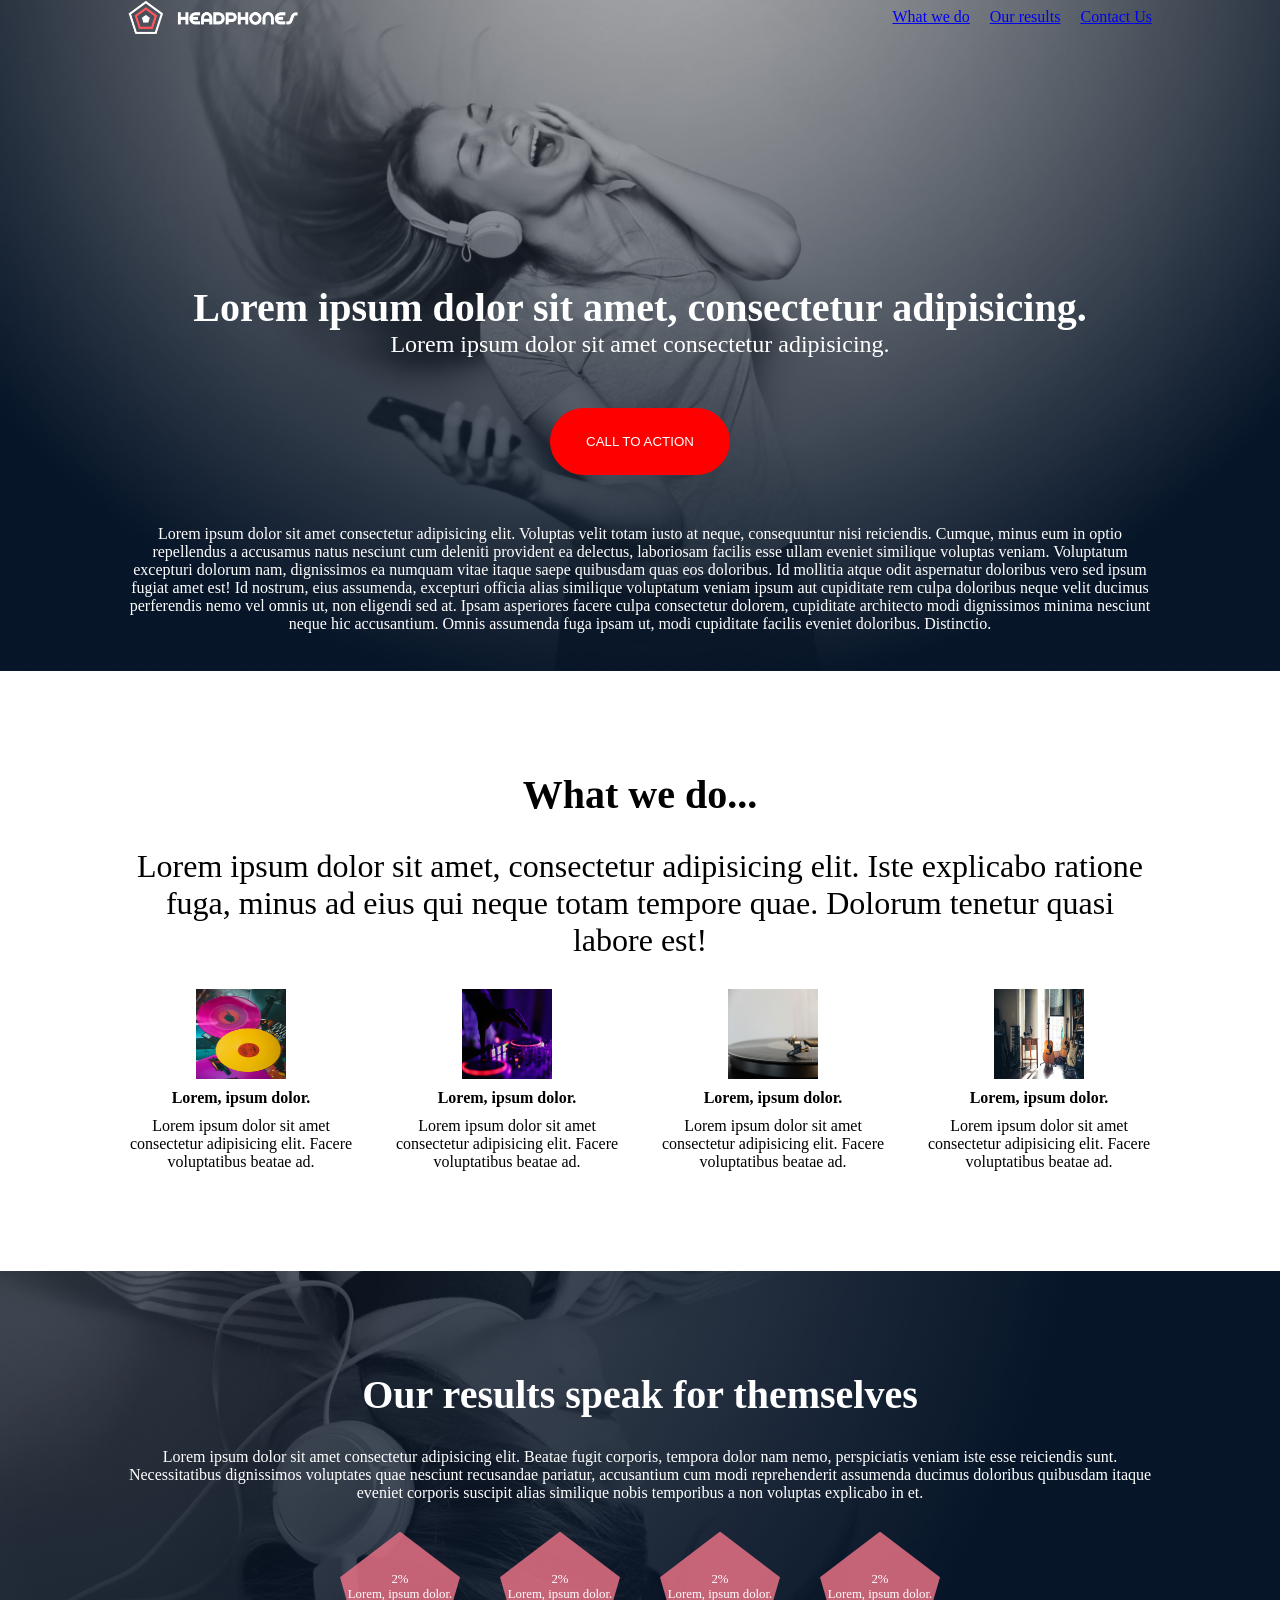
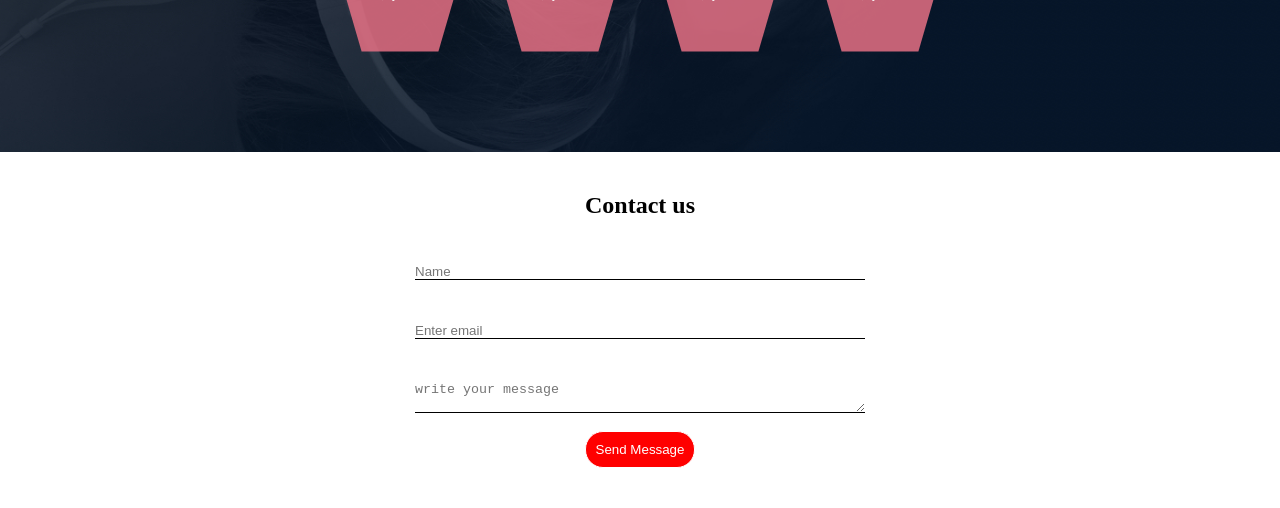
<file: headphones/6-index.html>
<!DOCTYPE html>
<html lang="en">
<head>
    <meta charset="UTF-8">
    <meta name="viewport" content="width=device-width, initial-scale=1.0">
    <title>Document</title>
    <style>
@import url('https://fonts.googleapis.com/css2?family=Playwrite+DE+SAS:wght@100..400&family=Playwrite+NO:wght@100..400&display=swap');
</style>
    <link rel="stylesheet" href="0-styles.css">
    <link rel="stylesheet" href="1-styles.css">
    <link rel="stylesheet" href="2-styles.css">
     <link rel="stylesheet" href="3-styles.css">
     <link rel="stylesheet" href="6-styles.css">
</head>
<body>
    <header class="header">
        <nav class="navBar">
                <div class="menuIcon">
                    <img src="./images/menu.png" alt="" class="menu" id="menu">
                    <img src="./images/logo_headphones.png" alt="">
                </div>
                <ul class="navList">
                    <li><a href="#whatWeDo">What we do</a></li>
                    <li><a href="#contactUs">Our results</a></li>
                    <li><a href="#contactUs">Contact Us</a></li>
                </ul>
                <ul class="sideBar" id="sideBar">
                    <li><a href="#whatWeDo">What we do</a></li>
                    <li>Our results</li>
                    <li>Contact us</li>
                </ul>
        </nav>
       <section class="cta">
            <div class="heading">
                <h1>Lorem ipsum dolor sit amet, consectetur adipisicing.</h1>
                <p>Lorem ipsum dolor sit amet consectetur adipisicing.</p>
            </div>
        <div>
            <button class="btn">CALL TO ACTION</button>
        </div>
        <div style="text-align: center;" class="whatP">
            <p>Lorem ipsum dolor sit amet consectetur adipisicing elit. Voluptas velit totam iusto at neque, consequuntur nisi reiciendis. Cumque, minus eum in optio repellendus a accusamus natus nesciunt cum deleniti provident ea delectus, laboriosam facilis esse ullam eveniet similique voluptas veniam. Voluptatum excepturi dolorum nam, dignissimos ea numquam vitae itaque saepe quibusdam quas eos doloribus. Id mollitia atque odit aspernatur doloribus vero sed ipsum fugiat amet est! Id nostrum, eius assumenda, excepturi officia alias similique voluptatum veniam ipsum aut cupiditate rem culpa doloribus neque velit ducimus perferendis nemo vel omnis ut, non eligendi sed at. Ipsam asperiores facere culpa consectetur dolorem, cupiditate architecto modi dignissimos minima nesciunt neque hic accusantium. Omnis assumenda fuga ipsam ut, modi cupiditate facilis eveniet doloribus. Distinctio.</p>
        </div>
       </section>
    </header>
    <section id="whatWeDo">
        <h2>What we do...</h2>
        <p style="text-align: center; font-size: 2rem;">Lorem ipsum dolor sit amet, consectetur adipisicing elit. Iste explicabo ratione fuga, minus ad eius qui neque totam tempore quae. Dolorum tenetur quasi labore est!</p>
        <div class="whatWeDoContainer">
            <div class="gridKids">
                <img src="./images/music1.jpg" alt="">
                <h4>Lorem, ipsum dolor.</h4>
                <p>Lorem ipsum dolor sit amet consectetur adipisicing elit. Facere voluptatibus beatae ad.</p>
            </div>
            <div class="gridKids">
                <img src="./images/music2.jpg" alt="">
                <h4>Lorem, ipsum dolor.</h4>
                <p>Lorem ipsum dolor sit amet consectetur adipisicing elit. Facere voluptatibus beatae ad.</p>
            </div>
            <div class="gridKids">
                <img src="./images/music3.jpg" alt="">
                <h4>Lorem, ipsum dolor.</h4>
                <p>Lorem ipsum dolor sit amet consectetur adipisicing elit. Facere voluptatibus beatae ad.</p>
            </div>
            <div class="gridKids">
                <img src="./images/music4.jpg" alt="">
                <h4>Lorem, ipsum dolor.</h4>
                <p>Lorem ipsum dolor sit amet consectetur adipisicing elit. Facere voluptatibus beatae ad.</p>
            </div>
        </div>
    </section>
    <section  style="width: 100%;" class="sectionDo">
        <div style="width: 80%; margin: 0 auto;" id="whatWeDo">
            <h2 style="text-align: center;">Our results speak for themselves</h2>
            <p style="text-align: center;">Lorem ipsum dolor sit amet consectetur adipisicing elit. Beatae fugit corporis, tempora dolor nam nemo, perspiciatis veniam iste esse reiciendis sunt. Necessitatibus dignissimos voluptates quae nesciunt recusandae pariatur, accusantium cum modi reprehenderit assumenda ducimus doloribus quibusdam itaque eveniet corporis suscipit alias similique nobis temporibus a non voluptas explicabo in et.</p>
        <div class="whatWeDoContainer">
            <div class="gridKids">
                <div class="pentagon"></div>
                <div class="percent">
                    <p>2%</p>
                    <p>Lorem, ipsum dolor.</p>
                </div>
            </div>
            <div class="gridKids">
                <div class="pentagon"></div>
                <div class="percent">
                    <p>2%</p>
                    <p>Lorem, ipsum dolor.</p>
                </div>
            </div>
            <div class="gridKids">
                <div class="pentagon"></div>
                <div class="percent">
                    <p>2%</p>
                    <p>Lorem, ipsum dolor.</p>
                </div>
            </div>
            <div class="gridKids">
                <div class="pentagon"></div>
                <div class="percent">
                    <p>2%</p>
                    <p>Lorem, ipsum dolor.</p>
                </div>
            </div>
        </div>
        </div>
    </section>
    <section class="contactUs" id="contactUs">
        <div class="formContainer">
        <h2 style="margin-bottom: 20px;">Contact us</h2>
        <form action="" class="form">
            <input type="text" name="" id="" placeholder="Name">
            <input type="email" name="" id="" placeholder="Enter email">
            <textarea name="" id="" placeholder="write your message"></textarea>
            <button>Send Message</button>
        </form>
    </div>
    </section>
</body>
<script src="script.js"></script>
</html>
</file>
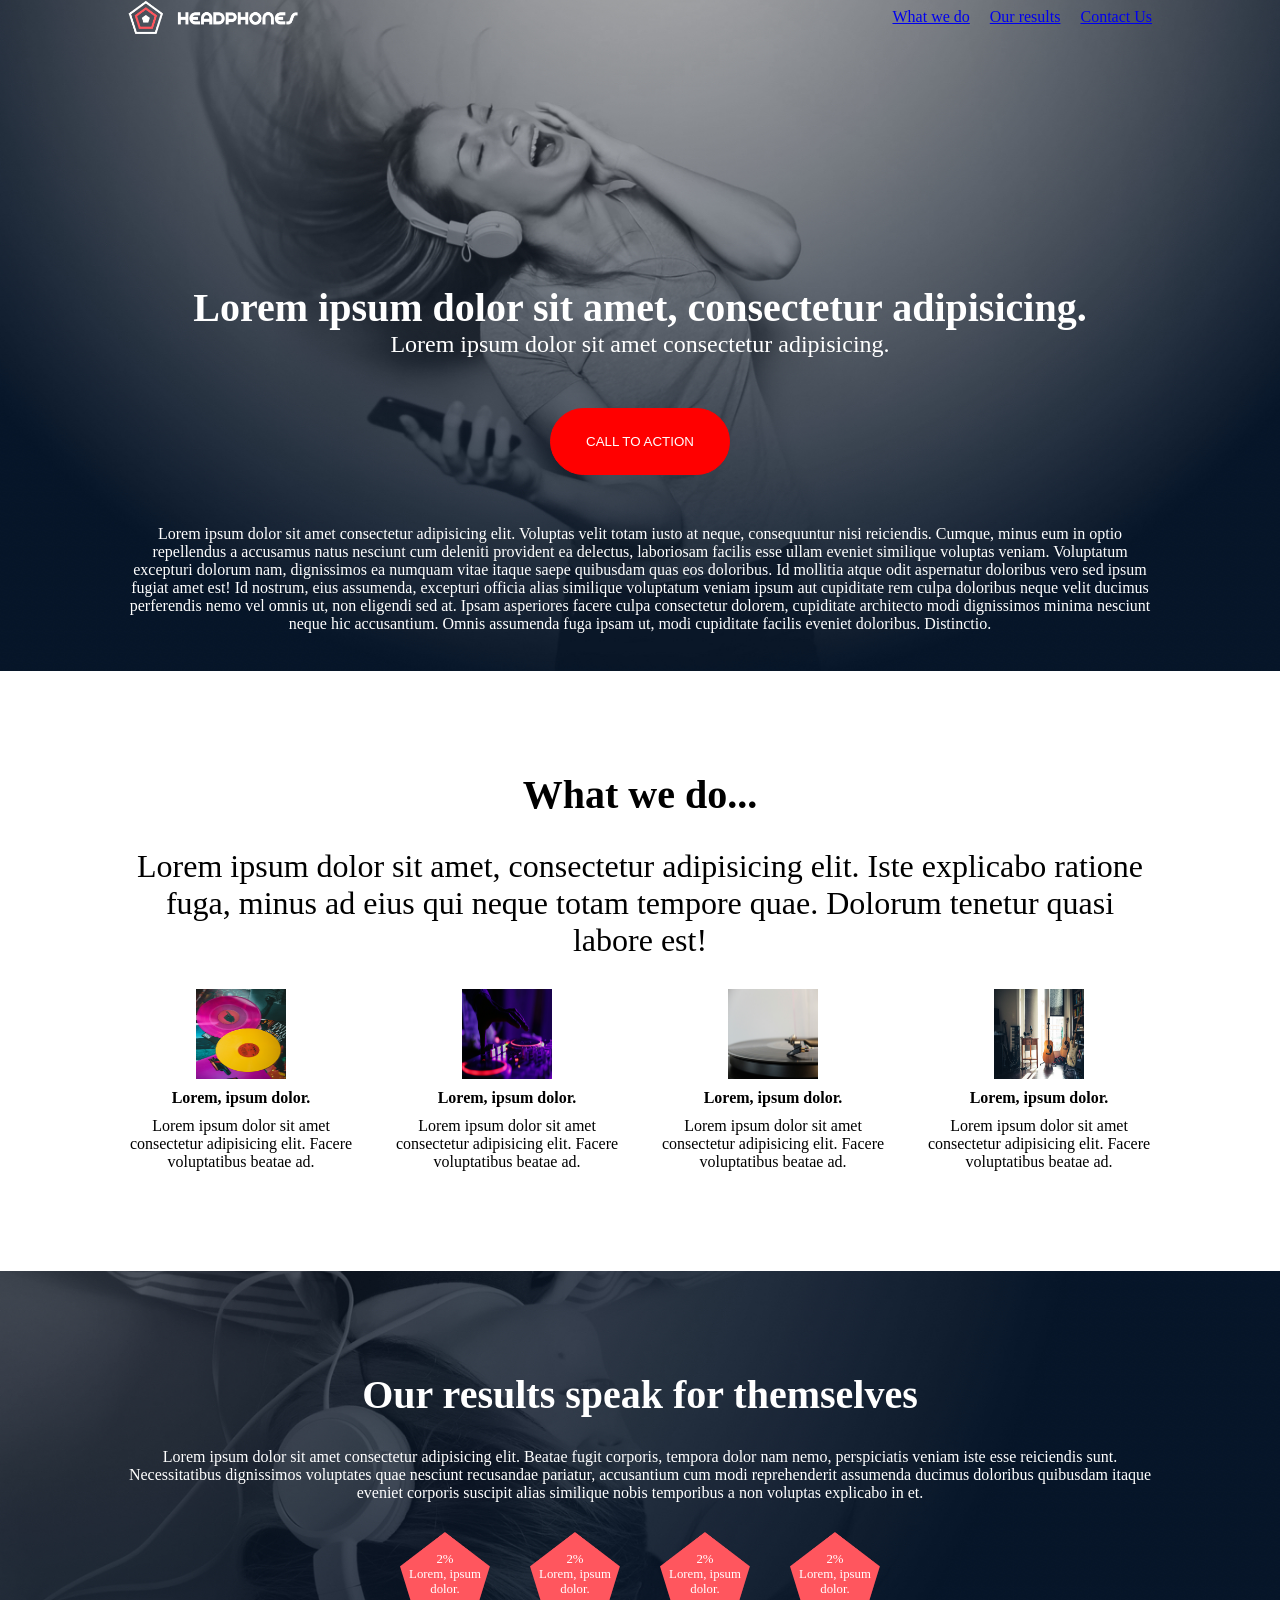
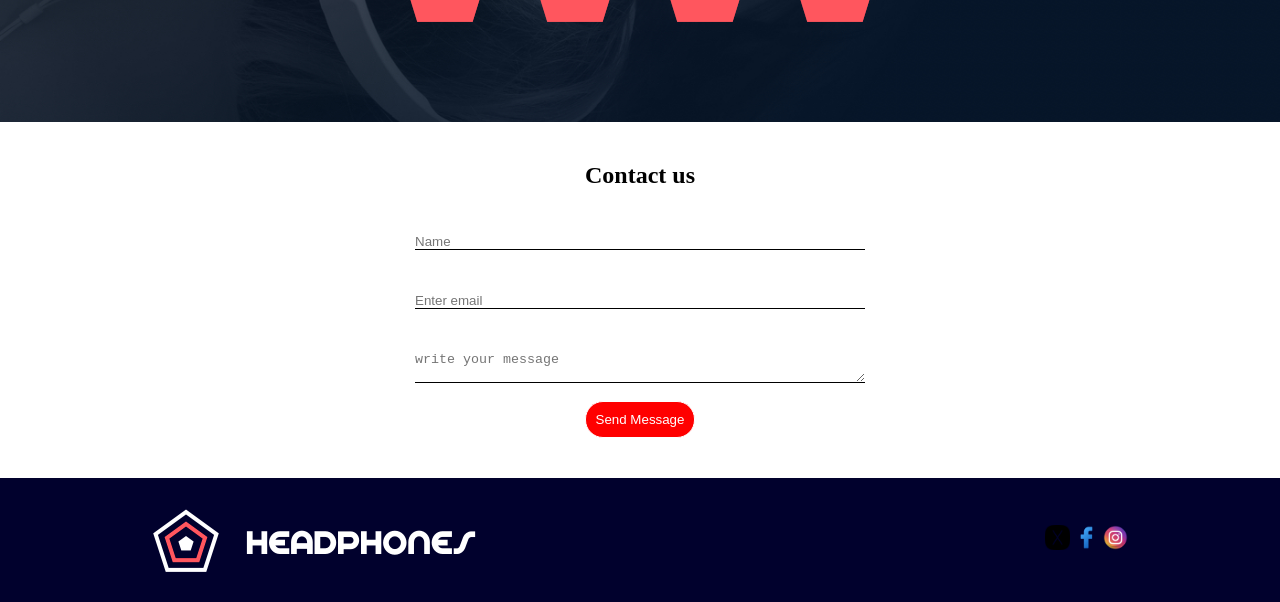
<file: headphones/7-index.html>
<!DOCTYPE html>
<html lang="en">
<head>
    <meta charset="UTF-8">
    <meta name="viewport" content="width=device-width, initial-scale=1.0">
    <title>Document</title>
    <style>
@import url('https://fonts.googleapis.com/css2?family=Playwrite+DE+SAS:wght@100..400&family=Playwrite+NO:wght@100..400&display=swap');
</style>
    <link rel="stylesheet" href="0-styles.css">
    <link rel="stylesheet" href="1-styles.css">
    <link rel="stylesheet" href="2-styles.css">
     <link rel="stylesheet" href="3-styles.css">
     <link rel="stylesheet" href="4-styles.css">
     <link rel="stylesheet" href="7-styles.css">
</head>
<body>
    <header class="header">
        <nav class="navBar">
                <div class="menuIcon">
                    <img src="./images/menu.png" alt="" class="menu" id="menu">
                    <img src="./images/logo_headphones.png" alt="">
                </div>
                <ul class="navList">
                    <li><a href="#whatWeDo">What we do</a></li>
                    <li><a href="#contactUs">Our results</a></li>
                    <li><a href="#contactUs">Contact Us</a></li>
                </ul>
                <ul class="sideBar" id="sideBar">
                    <li><a href="#whatWeDo">What we do</a></li>
                    <li>Our results</li>
                    <li>Contact us</li>
                </ul>
        </nav>
       <section class="cta">
            <div class="heading">
                <h1>Lorem ipsum dolor sit amet, consectetur adipisicing.</h1>
                <p>Lorem ipsum dolor sit amet consectetur adipisicing.</p>
            </div>
        <div>
            <button class="btn">CALL TO ACTION</button>
        </div>
        <div style="text-align: center;" class="whatP">
            <p>Lorem ipsum dolor sit amet consectetur adipisicing elit. Voluptas velit totam iusto at neque, consequuntur nisi reiciendis. Cumque, minus eum in optio repellendus a accusamus natus nesciunt cum deleniti provident ea delectus, laboriosam facilis esse ullam eveniet similique voluptas veniam. Voluptatum excepturi dolorum nam, dignissimos ea numquam vitae itaque saepe quibusdam quas eos doloribus. Id mollitia atque odit aspernatur doloribus vero sed ipsum fugiat amet est! Id nostrum, eius assumenda, excepturi officia alias similique voluptatum veniam ipsum aut cupiditate rem culpa doloribus neque velit ducimus perferendis nemo vel omnis ut, non eligendi sed at. Ipsam asperiores facere culpa consectetur dolorem, cupiditate architecto modi dignissimos minima nesciunt neque hic accusantium. Omnis assumenda fuga ipsam ut, modi cupiditate facilis eveniet doloribus. Distinctio.</p>
        </div>
       </section>
    </header>
    <section id="whatWeDo">
        <h2>What we do...</h2>
        <p style="text-align: center; font-size: 2rem;">Lorem ipsum dolor sit amet, consectetur adipisicing elit. Iste explicabo ratione fuga, minus ad eius qui neque totam tempore quae. Dolorum tenetur quasi labore est!</p>
        <div class="whatWeDoContainer">
            <div class="gridKids">
                <img src="./images/music1.jpg" alt="">
                <h4>Lorem, ipsum dolor.</h4>
                <p>Lorem ipsum dolor sit amet consectetur adipisicing elit. Facere voluptatibus beatae ad.</p>
            </div>
            <div class="gridKids">
                <img src="./images/music2.jpg" alt="">
                <h4>Lorem, ipsum dolor.</h4>
                <p>Lorem ipsum dolor sit amet consectetur adipisicing elit. Facere voluptatibus beatae ad.</p>
            </div>
            <div class="gridKids">
                <img src="./images/music3.jpg" alt="">
                <h4>Lorem, ipsum dolor.</h4>
                <p>Lorem ipsum dolor sit amet consectetur adipisicing elit. Facere voluptatibus beatae ad.</p>
            </div>
            <div class="gridKids">
                <img src="./images/music4.jpg" alt="">
                <h4>Lorem, ipsum dolor.</h4>
                <p>Lorem ipsum dolor sit amet consectetur adipisicing elit. Facere voluptatibus beatae ad.</p>
            </div>
        </div>
    </section>
    <section  style="width: 100%;" class="sectionDo">
        <div style="width: 80%; margin: 0 auto;" id="whatWeDo">
            <h2 style="text-align: center;">Our results speak for themselves</h2>
            <p style="text-align: center;">Lorem ipsum dolor sit amet consectetur adipisicing elit. Beatae fugit corporis, tempora dolor nam nemo, perspiciatis veniam iste esse reiciendis sunt. Necessitatibus dignissimos voluptates quae nesciunt recusandae pariatur, accusantium cum modi reprehenderit assumenda ducimus doloribus quibusdam itaque eveniet corporis suscipit alias similique nobis temporibus a non voluptas explicabo in et.</p>
        <div class="whatWeDoContainer">
            <div class="gridKids">
                <img src="./images/pentagone.png" alt="">
                <div class="percent">
                    <p>2%</p>
                    <p>Lorem, ipsum dolor.</p>
                </div>
            </div>
            <div class="gridKids">
                <img src="./images/pentagone.png" alt="">
                <div class="percent">
                    <p>2%</p>
                    <p>Lorem, ipsum dolor.</p>
                </div>
            </div>
            <div class="gridKids">
                <img src="./images/pentagone.png" alt="">
                <div class="percent">
                    <p>2%</p>
                    <p>Lorem, ipsum dolor.</p>
                </div>
            </div>
            <div class="gridKids">
                <img src="./images/pentagone.png" alt="">
                <div class="percent">
                    <p>2%</p>
                    <p>Lorem, ipsum dolor.</p>
                </div>
            </div>
        </div>
        </div>
    </section>
    <section class="contactUs" id="contactUs">
        <div class="formContainer">
        <h2 style="margin-bottom: 20px;">Contact us</h2>
        <form action="" class="form">
            <input type="text" name="" id="" placeholder="Name">
            <input type="email" name="" id="" placeholder="Enter email">
            <textarea name="" id="" placeholder="write your message"></textarea>
            <button>Send Message</button>
        </form>
    </div>
    </section>
    <footer>
        <div class="footerDiv">
            <img src="./images/logo_headphones.png" alt="" class="footerLogo">
            <div class="socials">
                <img src="./images/x.png" alt="">
                <img src="./images/fb.png" alt="">
                <img src="./images/ig.png" alt="">
            </div>
        </div>
   </footer> 
</body>
<script src="script.js"></script>
</html>
</file>
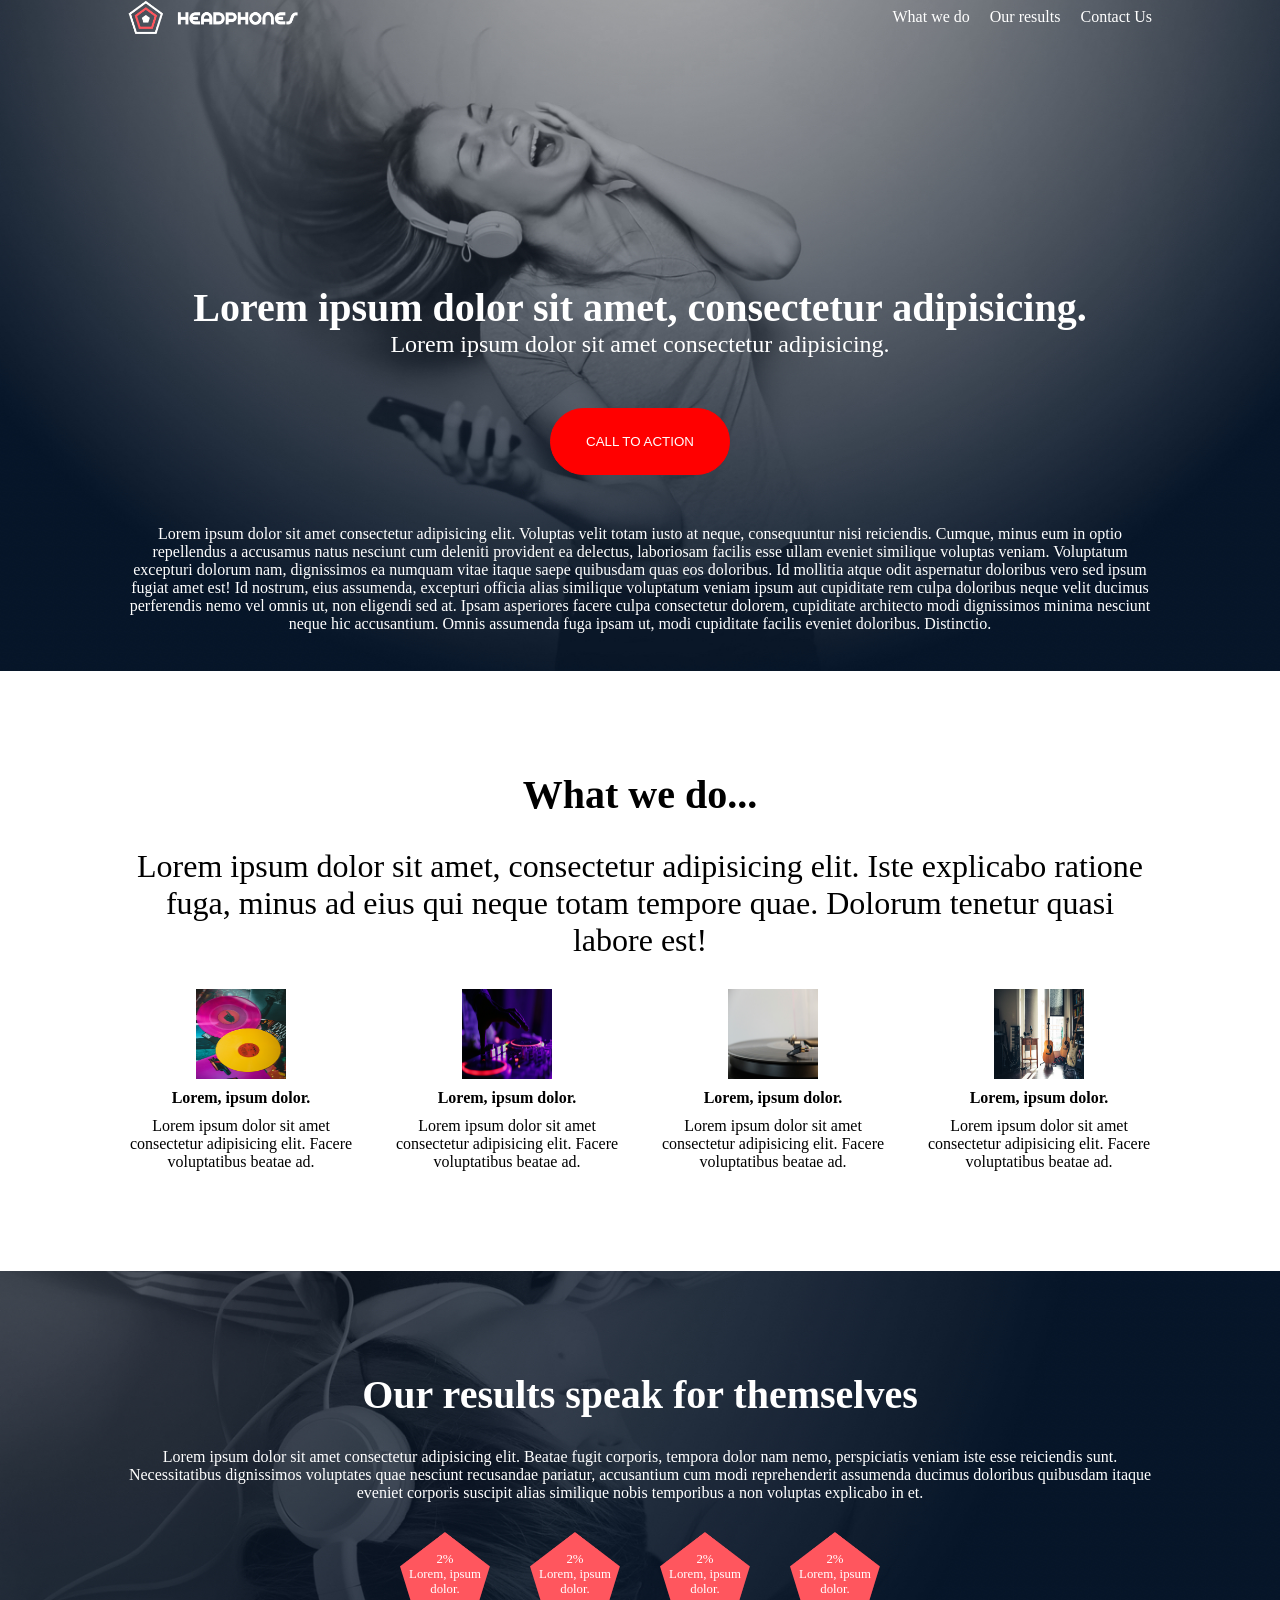
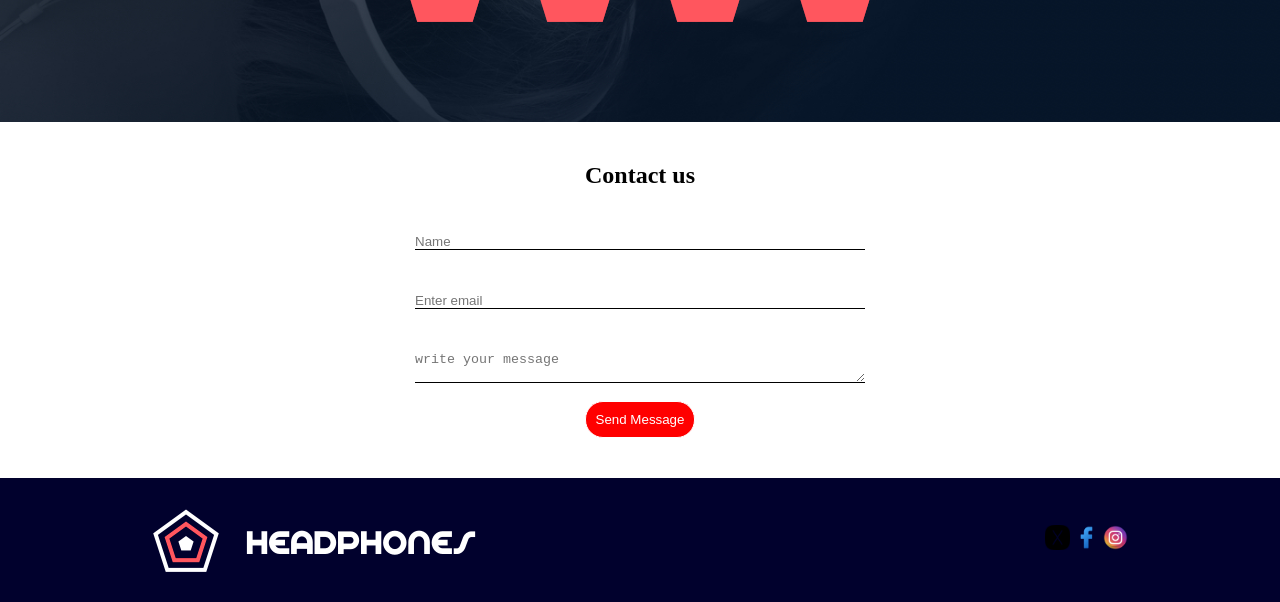
<file: headphones/8-index.html>
<!DOCTYPE html>
<html lang="en">
<head>
    <meta charset="UTF-8">
    <meta name="viewport" content="width=device-width, initial-scale=1.0">
    <title>Document</title>
    <style>
@import url('https://fonts.googleapis.com/css2?family=Playwrite+DE+SAS:wght@100..400&family=Playwrite+NO:wght@100..400&display=swap');
</style>
    <link rel="stylesheet" href="0-styles.css">
    <link rel="stylesheet" href="1-styles.css">
    <link rel="stylesheet" href="2-styles.css">
     <link rel="stylesheet" href="3-styles.css">
     <link rel="stylesheet" href="4-styles.css">
     <link rel="stylesheet" href="8-styles.css">
</head>
<body>
    <header class="header">
        <nav class="navBar">
                <div class="menuIcon">
                    <img src="./images/menu.png" alt="" class="menu" id="menu">
                    <img src="./images/logo_headphones.png" alt="">
                </div>
                <ul class="navList">
                    <li><a href="#whatWeDo">What we do</a></li>
                    <li><a href="#contactUs">Our results</a></li>
                    <li><a href="#contactUs">Contact Us</a></li>
                </ul>
                <ul class="sideBar" id="sideBar">
                    <li><a href="#whatWeDo">What we do</a></li>
                    <li>Our results</li>
                    <li>Contact us</li>
                </ul>
        </nav>
       <section class="cta">
            <div class="heading">
                <h1>Lorem ipsum dolor sit amet, consectetur adipisicing.</h1>
                <p>Lorem ipsum dolor sit amet consectetur adipisicing.</p>
            </div>
        <div>
            <button class="btn">CALL TO ACTION</button>
        </div>
        <div style="text-align: center;" class="whatP">
            <p>Lorem ipsum dolor sit amet consectetur adipisicing elit. Voluptas velit totam iusto at neque, consequuntur nisi reiciendis. Cumque, minus eum in optio repellendus a accusamus natus nesciunt cum deleniti provident ea delectus, laboriosam facilis esse ullam eveniet similique voluptas veniam. Voluptatum excepturi dolorum nam, dignissimos ea numquam vitae itaque saepe quibusdam quas eos doloribus. Id mollitia atque odit aspernatur doloribus vero sed ipsum fugiat amet est! Id nostrum, eius assumenda, excepturi officia alias similique voluptatum veniam ipsum aut cupiditate rem culpa doloribus neque velit ducimus perferendis nemo vel omnis ut, non eligendi sed at. Ipsam asperiores facere culpa consectetur dolorem, cupiditate architecto modi dignissimos minima nesciunt neque hic accusantium. Omnis assumenda fuga ipsam ut, modi cupiditate facilis eveniet doloribus. Distinctio.</p>
        </div>
       </section>
    </header>
    <section id="whatWeDo">
        <h2>What we do...</h2>
        <p style="text-align: center; font-size: 2rem;">Lorem ipsum dolor sit amet, consectetur adipisicing elit. Iste explicabo ratione fuga, minus ad eius qui neque totam tempore quae. Dolorum tenetur quasi labore est!</p>
        <div class="whatWeDoContainer">
            <div class="gridKids">
                <img src="./images/music1.jpg" alt="">
                <h4>Lorem, ipsum dolor.</h4>
                <p>Lorem ipsum dolor sit amet consectetur adipisicing elit. Facere voluptatibus beatae ad.</p>
            </div>
            <div class="gridKids">
                <img src="./images/music2.jpg" alt="">
                <h4>Lorem, ipsum dolor.</h4>
                <p>Lorem ipsum dolor sit amet consectetur adipisicing elit. Facere voluptatibus beatae ad.</p>
            </div>
            <div class="gridKids">
                <img src="./images/music3.jpg" alt="">
                <h4>Lorem, ipsum dolor.</h4>
                <p>Lorem ipsum dolor sit amet consectetur adipisicing elit. Facere voluptatibus beatae ad.</p>
            </div>
            <div class="gridKids">
                <img src="./images/music4.jpg" alt="">
                <h4>Lorem, ipsum dolor.</h4>
                <p>Lorem ipsum dolor sit amet consectetur adipisicing elit. Facere voluptatibus beatae ad.</p>
            </div>
        </div>
    </section>
    <section  style="width: 100%;" class="sectionDo">
        <div style="width: 80%; margin: 0 auto;" id="whatWeDo">
            <h2 style="text-align: center;">Our results speak for themselves</h2>
            <p style="text-align: center;">Lorem ipsum dolor sit amet consectetur adipisicing elit. Beatae fugit corporis, tempora dolor nam nemo, perspiciatis veniam iste esse reiciendis sunt. Necessitatibus dignissimos voluptates quae nesciunt recusandae pariatur, accusantium cum modi reprehenderit assumenda ducimus doloribus quibusdam itaque eveniet corporis suscipit alias similique nobis temporibus a non voluptas explicabo in et.</p>
        <div class="whatWeDoContainer">
            <div class="gridKids">
                <img src="./images/pentagone.png" alt="">
                <div class="percent">
                    <p>2%</p>
                    <p>Lorem, ipsum dolor.</p>
                </div>
            </div>
            <div class="gridKids">
                <img src="./images/pentagone.png" alt="">
                <div class="percent">
                    <p>2%</p>
                    <p>Lorem, ipsum dolor.</p>
                </div>
            </div>
            <div class="gridKids">
                <img src="./images/pentagone.png" alt="">
                <div class="percent">
                    <p>2%</p>
                    <p>Lorem, ipsum dolor.</p>
                </div>
            </div>
            <div class="gridKids">
                <img src="./images/pentagone.png" alt="">
                <div class="percent">
                    <p>2%</p>
                    <p>Lorem, ipsum dolor.</p>
                </div>
            </div>
        </div>
        </div>
    </section>
    <section class="contactUs" id="contactUs">
        <div class="formContainer">
        <h2 style="margin-bottom: 20px;">Contact us</h2>
        <form action="" class="form">
            <input type="text" name="" id="" placeholder="Name">
            <input type="email" name="" id="" placeholder="Enter email">
            <textarea name="" id="" placeholder="write your message"></textarea>
            <button>Send Message</button>
        </form>
    </div>
    </section>
    <footer>
        <div class="footerDiv">
            <img src="./images/logo_headphones.png" alt="" class="footerLogo">
            <div class="socials">
                <img src="./images/x.png" alt="">
                <img src="./images/fb.png" alt="">
                <img src="./images/ig.png" alt="">
            </div>
        </div>
   </footer> 
</body>
<script src="8-script.js"></script>
</html>
</file>
<file: css_advanced/styles.css>
*{
    box-sizing: border-box;
    padding: 0;
    margin: 0;
}
.banner{
    background: url(./images/Object.png);
    height: 100%;
    background-position: top;
    background-size: cover;
    padding-bottom: 100px;
}
.navBar{
    width: 80%;
    margin: 0 auto;
    display: flex;
    padding: 15px;
    justify-content: space-between;
    align-items: center;
    color: white;
}
.navItem{
    display: flex;
    align-items: center;
    gap: 30px;
    list-style: none;
}
.logoIcon{
    display: flex;
    align-items: center;
    gap: 10px;
}
.logoWord{
    font-family: ;
}
.cta{
    display: flex;
    flex-direction: column;
    align-items: center;
    color: white;
    gap: 10px;
    margin-top: 87px;
}
.ctaChild{
    display: flex;
    gap: 20px;
    margin-bottom: 10px;
}
.cta h1{
    font-size: 4.3rem;
    font-weight: bolder;
}
.cta h3{
    font-size: 0.9rem;
}
.cta a{
    text-decoration: none;
    background-color: hsla(274, 100%, 72%, 1);
    color: white;
    padding:12px 18px;
    border-radius: 30px;
    font-size: 0.55rem;
}
.testimonials{
    display: flex;
    flex-direction: column;
    align-items: center;
    justify-content: center;
    margin-top: 150px;
}
.imageTestimonials{
    display: flex;
    align-items: center;
    justify-content: center;
    gap: 70px;
}
.test{
    display: flex;
    flex-direction: column;
    color: white;
    align-items: center;
    justify-content: space-between;
    gap: 10px;
}
.test img{
    width: 180px;
    border-radius: 50%;
}
.testimonials h2{
    margin-bottom: 30px;
    color: white;
}
.LearnSpan{
    color: hsla(274, 100%, 72%, 1);
}
.quotes{
    width: 90%;
    margin: 0 auto;
    display: flex;
    align-items: center;
    justify-content: center;
    gap: 30px;
    padding-top: 35px;
    padding-bottom: 35px;
}
.quotes img{
    width: 150px;
    height: 150px;
    border-radius: 50%;
}
</file>
<file: css_basic/base.css>
/* Importing webfonts */
/* (If you're learning CSS, you should disregard that) */

@import url(https://fonts.googleapis.com/css?family=Yeseva+One);
@import url(https://fonts.googleapis.com/css?family=Josefin+Sans:400,700,700italic,400italic);


/* CSS reset rules */

html, body {
	height: 100%;
	min-height: 100%;
}
html, body, div, span, applet, object, iframe,
h1, h2, h3, h4, h5, h6, p, blockquote, pre,
a, abbr, acronym, address, big, cite, code,
del, dfn, img, ins, kbd, q, s, samp,
small, strike, sub, sup, tt, var,
b, u, i, center,
dl, dt, dd,
fieldset, form, label, legend,
table, caption, tbody, tfoot, thead, tr, th, td,
article, aside, canvas, details, embed, 
figure, figcaption, footer, header, hgroup, 
menu, nav, output, ruby, section, summary,
time, mark, audio, video {
	margin: 0;
	padding: 0;
	border: 0;
	font-size: 100%;
	font: inherit;
	vertical-align: baseline;
}
/* HTML5 display-role reset for older browsers */
article, aside, details, figcaption, figure, 
footer, header, hgroup, menu, nav, section {
	display: block;
}
body {
	line-height: 1;
}
blockquote, q {
	quotes: none;
}
blockquote:before, blockquote:after,
q:before, q:after {
	content: '';
	content: none;
}
table {
	border-collapse: collapse;
	border-spacing: 0;
}


/* Fonts and colors */

body {
	font-family: 'Josefin Sans', serif;
	color: rgba(0, 0, 0, 0.8);
}
h1, h2, h3, h4, h5, h6, header {
	font-family: 'Yeseva One', sans-serif;
}
article {
}
header {
	border-bottom: 1px solid rgb(221,221,221);
	transition: border-bottom-color 1s ease;
}
header a {
	color: rgba(0, 0, 0, 0.8);
}
aside {
	background: #FAFAFA;
}
aside p {
	border: 1px solid #bbb;
	background: #ddd;
	color: black;
}
footer a {
	color: rgba(0, 0, 0, 0.8);
}
a {
	color: #F80002;
}


/* Positioning and margins */

@media (min-width: 1100px) {
	body {
		width: 1100px;
		margin: 0 auto;
	}
}

article {
	padding: 50px 15px;
}
article > *:first-child {
	margin-top: 0;
}
aside {
	padding: 50px 15px;
}
header .right {
	float: right;
	margin: 0 10px 15px;
}


/* Header */
header {
	padding: 20px 0;
	height: 80px;
}
header ul {
	list-style: none;
	margin: 0;
	padding: 0;
}
header li {
	display: inline;
	vertical-align:middle;
}
header li:first-child {
	margin: 0;
}
header li a {
	margin: 0 10px;
}
header li.logo {
	font-size: 36px;
}
header a {
	text-decoration: none;
}


/* Aside */

aside p {
	border-radius: 10px;
	padding: 20px 20px;
}


/* Footer */

footer {
	padding: 5px 15px;
	height: 80px;
}


/* Text styles and margins */

p {
	margin-bottom: 15px;
}
h1 {
	font-size: 36px;
	margin: 40px 0 20px;
}
h2 {
	font-size: 32px;
	margin: 30px 0 15px;
}
h3 {
	font-size: 28px;
	margin: 25px 0 10px;
}
h4 {
	font-size: 20px;
	font-weight: bold;
	margin: 20px 0 10px;
}
h5 {
	font-size: 18px;
	font-weight: bold;
	margin: 15px 0 10px;
}
h6 {
	font-weight: bold;
	margin: 5px 0;
}

@media (max-width: 800px) {
  body.works_on_smartphone {
  	display: block;
  }
  body.works_on_smartphone main {
  	display: block;
  }
  header .right {
  	float: none;
  }
}
</file>
<file: css_basic/styles.css>
body{
    display: flex;
    flex-direction: column;
}
main{
    display: flex;
    gap: 30px;
    flex-direction: row;
    flex: auto;
}
article{
    flex: 2;
}
aside{
    flex: 1;
    overflow-y: auto;
}
</file>
<file: headphones/0-styles.css>
*{
    padding: 0;
    margin: 0;
    box-sizing: border-box;
}
.header{  
   background: url(./images/headphones_hero_1.jpg);
    height: 100%;
    background-position: center;
    background-size: cover;
    color: white;
}

.navBar{
    width: 80%;
    margin: 0 auto;
    display: flex;
    justify-content: space-between;
    align-items: center;
}
/* .logoIcon{
   width: 50px;
} */
.logoIcon span{
   font-family: "Pacifico", cursive;
   font-weight: 900;
}
.navList{
    display: flex;
    gap: 20px;
    list-style: none;
}
.navList li:hover{
    color: rgb(255, 0, 0)
}
.cta{
    padding-top: 250px;
    width: 80%;
    margin: 0 auto;
    display: flex;
    flex-direction: column;
    align-items: center;
    justify-content: center;
    gap: 50px;
    padding-bottom: 38px;
}
.btn{
    padding: 25px 35px;
    background-color: red;
    color: white;
    border-radius: 35px;
    border: solid red 1px;
}
.heading{
    display: flex;
    flex-direction: column;
    align-items: center;
}
.heading h1{
    text-align: center;
    font-weight: 700;
    font-size: 2.5rem
}
.heading p{
    font-size: 1.5rem;
}
.navBar img{
    width: 170px;
}


.sideBar{
    display: none;
}

.menuIcon .menu{
    width: 40px;
    display: none;
}
.menuIcon{
    display: flex;
    align-items: center;
    gap: 35px;
}
@media (max-width: 480px) {
    .heading p{
    font-size: 1rem;
    text-align: center;
}

.navList{
    display: none;
}

.btn{
    padding: 20px 15px;
}
.navBar img{
    width: 250px;
}
.menuIcon .menu{
    display: block;
}
.navBar{
    width: 97%;
    position: relative;
}
.sideBar{
    /* display: flex; */
    flex-direction: column;
    align-items: center;
    position: absolute;
    z-index: 999;
    top: 80px;
    left: 120px;
    list-style: none;
    gap: 40px;
}
}
</file>
<file: headphones/1-styles.css>
#whatWeDo{
    display: flex;
    flex-direction: column;
    align-items: center;
    width: 80%;
    margin: 0 auto;
    padding-top: 100px;
    padding-bottom: 100px;
    gap: 30px;
}
#whatWeDo h2{
    font-size: 2.5rem;
}
.whatWeDoContainer{
    display: grid;
    grid-template-columns: repeat(4, 1fr);
    align-items: center;
    justify-items: center;
}
.whatWeDoContainer img{
    width: 90px;
    height: 50px;
}
.gridKids{
    display: flex;
    flex-direction: column;
    align-items: center;
    gap: 10px;
    /* justify-content: center; */
}
.gridKids p{
    text-align: center;
}

@media (max-width:480px) {
    .whatWeDoContainer{
        grid-template-columns: repeat(1, 1fr);
        grid-template-rows: repeat(4, 1fr);
        gap: 15px;
    }
    .whatP{
        font-size: 0.4rem;
    }
}
</file>
<file: headphones/2-styles.css>
.sectionDo{
     color: white;
}
#whatWeDo{
    display: flex;
    flex-direction: column;
    align-items: center;
    padding-top: 100px;
    padding-bottom: 100px;
    gap: 30px;
}
.sectionDo{
    background: url("./images/headphones_hero_2.jpg");
    background-size: cover;
    background-position: center;
}
#whatWeDo h2{
    font-size: 2.5rem;
}
.whatWeDoContainer{
    display: grid;
    grid-template-columns: repeat(4, 1fr);
    align-items: center;
    justify-items: center;
    gap: 40px;
}
.whatWeDoContainer img{
    width: 90px;
    height: 90px;
}
.gridKids{
    display: flex;
    flex-direction: column;
    align-items: center;
    gap: 10px;
    position: relative;
    /* justify-content: center; */
}
.percent{
    position: absolute;
    display: flex;
    flex-direction: column;
    font-size: 0.8rem;
    top: 20px;
}
.gridKids p{
    text-align: center;
}

@media (max-width:480px) {
    .whatWeDoContainer{
        grid-template-columns: repeat(1, 1fr);
        grid-template-rows: repeat(4, 1fr);
        gap: 15px;
    }
    .whatP{
        font-size: 0.4rem;
    }
}
</file>
<file: headphones/3-styles.css>
.formContainer{
    display: flex;
    flex-direction: column;
    align-items: center;
}
.form {
    display: flex;
    flex-direction: column;
    align-items: center;
    justify-content: center;
    gap: 18px;
}
.form input{
    width: 50vh;
    border: 1px solid;
    border-top: none;
    border-left:none;
    border-right: none;
    outline: none;
    margin-top: 25px;
}
.form textarea{
    width: 50vh;
    border: 1px solid;
    border-top: none;
    border-left:none;
    border-right: none;
    outline: none;
    overflow: hidden;
    margin-top: 25px;
}
button{
    padding: 10px;
    border-radius: 18px;
    background-color: red;
    color: white;
    outline: none;
    border: 1px solid;
}
.contactUs{
    padding-top: 40px;
    padding-bottom: 40px;
}

@media (max-width: 480px) {
    .contactUs{
        width: 80%;
        margin: 0 auto;
    }
}
</file>
<file: headphones/4-styles.css>
footer{
    background-color: rgb(1, 1, 45);
    padding: 30px;
}
.footerDiv{
    width: 80%;
    margin: 0 auto;
    display: flex;
    align-items: center;
    justify-content: space-between;
}
.socials img{
    width: 25px;
    height: 25px;
}
@media (max-width: 480px) {
    .footerDiv{
        /* display: flex; */
        flex-direction: column;
        gap: 30px;
    }    
    .footerLogo{
        width: 100px;
    }
}
</file>
<file: headphones/6-styles.css>
.pentagon {
  width: 120px;
  height: 120px;
  background-color: rgba(228, 112, 131, 0.854); /* Your desired color */
  
  /* The Key to the Pentagon */
  clip-path: polygon(
    50% 0%,       /* Top point */
    100% 38%,     /* Top-right point */
    82% 100%,     /* Bottom-right point */
    18% 100%,     /* Bottom-left point */
    0% 38%        /* Top-left point */
  );
}
.percent{
    top: 40px;
}
</file>
<file: headphones/7-styles.css>
.gridKids img:hover{
    width: 200px;
    height: 200px;
    border-radius: 50%;
    transition: 3s;
}
</file>
<file: headphones/8-styles.css>
*{
    padding: 0;
    margin: 0;
    box-sizing: border-box;
}
.header{  
   background: url(./images/headphones_hero_1.jpg);
    height: 100%;
    background-position: center;
    background-size: cover;
    color: white;
}

.navBar{
    width: 80%;
    margin: 0 auto;
    display: flex;
    justify-content: space-between;
    align-items: center;
}
/* .logoIcon{
   width: 50px;
} */
.logoIcon span{
   font-family: "Pacifico", cursive;
   font-weight: 900;
}
.navList{
    display: flex;
    gap: 20px;
    list-style: none;
}
.navList li:hover{
    color: rgb(255, 0, 0)
}
.cta{
    padding-top: 250px;
    width: 80%;
    margin: 0 auto;
    display: flex;
    flex-direction: column;
    align-items: center;
    justify-content: center;
    gap: 50px;
    padding-bottom: 38px;
}
.btn{
    padding: 25px 35px;
    background-color: red;
    color: white;
    border-radius: 35px;
    border: solid red 1px;
}
.heading{
    display: flex;
    flex-direction: column;
    align-items: center;
}
.heading h1{
    text-align: center;
    font-weight: 700;
    font-size: 2.5rem
}
.heading p{
    font-size: 1.5rem;
}
.navBar img{
    width: 170px;
}
.navBar li a{
    color: white;
    text-decoration: none;
}

.sideBar{
    display: none;
}

.menuIcon .menu{
    width: 40px;
    display: none;
}
.menuIcon{
    display: flex;
    align-items: center;
    gap: 35px;
}
@media (max-width: 480px) {
    .heading p{
    font-size: 1rem;
    text-align: center;
}

.navList{
    display: none;
}

.btn{
    padding: 20px 15px;
}
.navBar img{
    width: 250px;
}
.menuIcon .menu{
    display: block;
}
.navBar{
    width: 97%;
    position: relative;
}
.sideBar{
    /* display: flex; */
    flex-direction: column;
    align-items: center;
    position: absolute;
    z-index: 999;
    top: 80px;
    left: 120px;
    list-style: none;
    gap: 40px;
}
}
</file>
